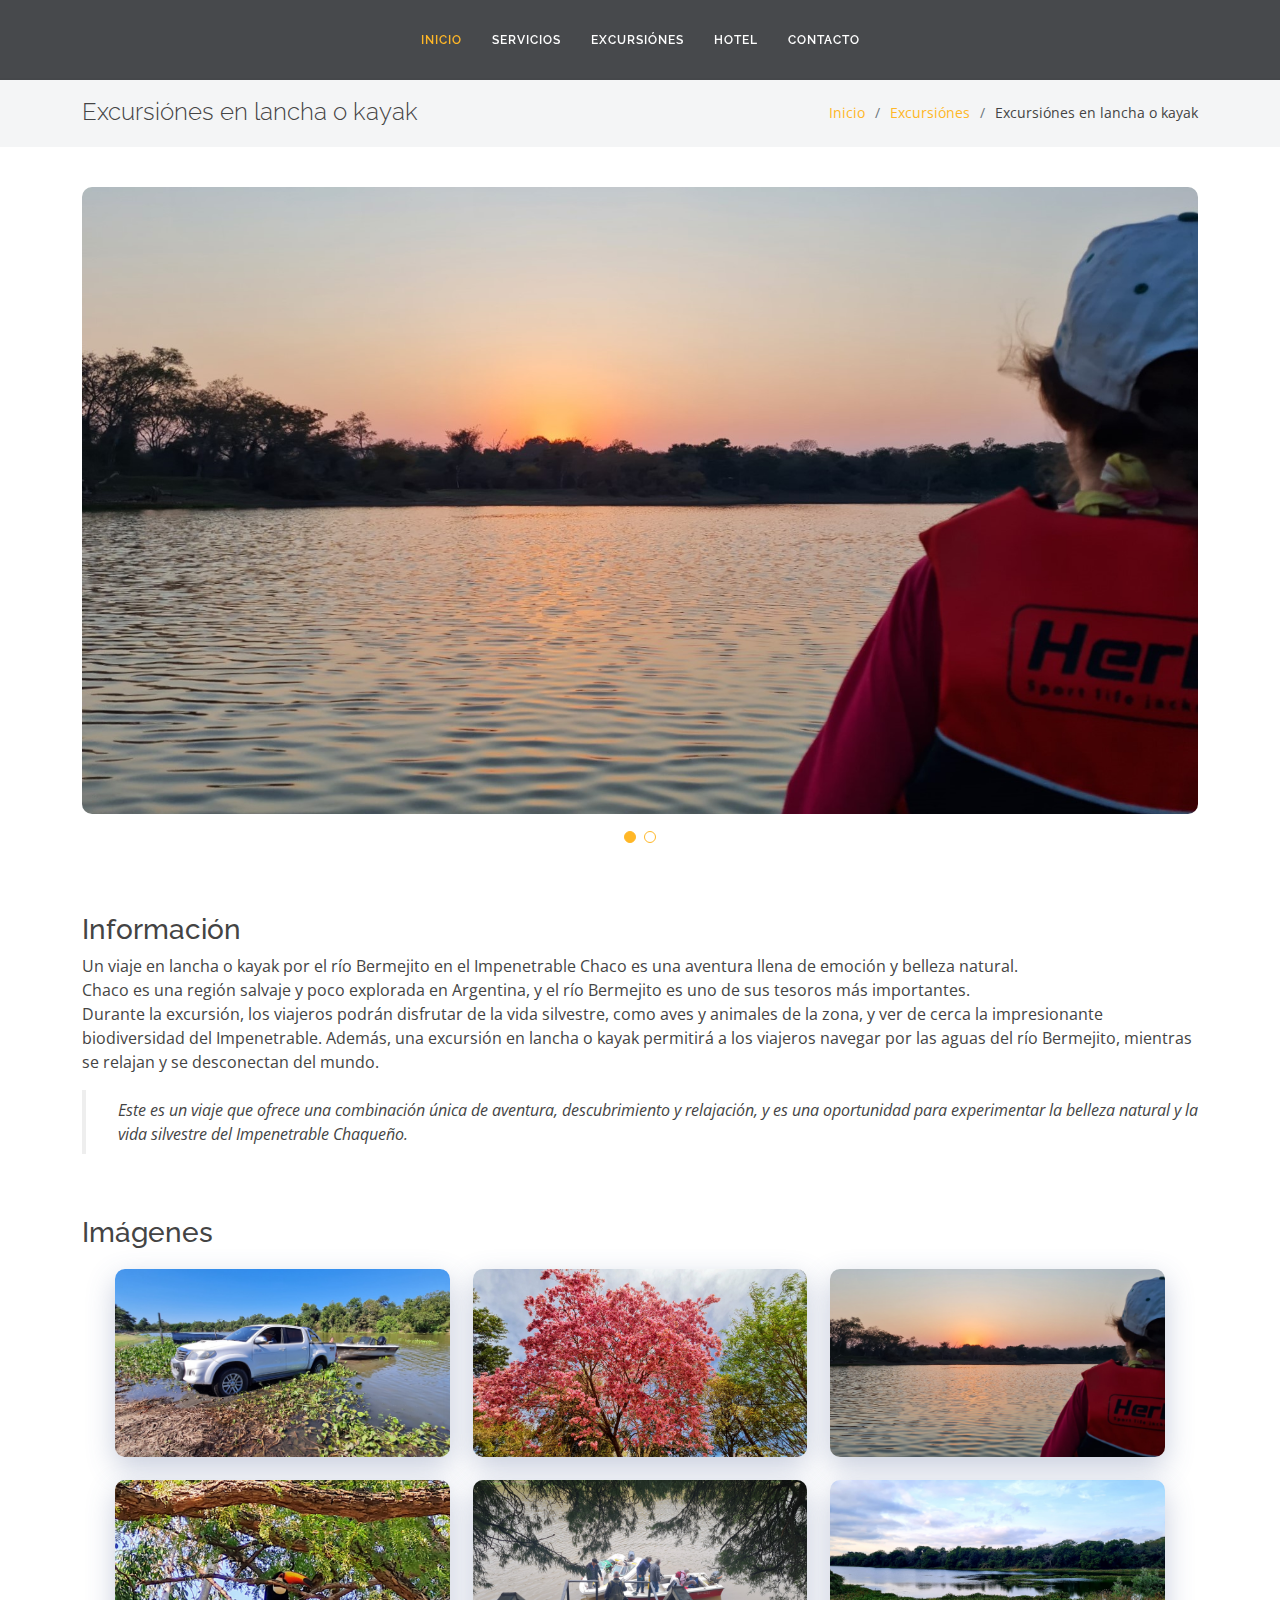
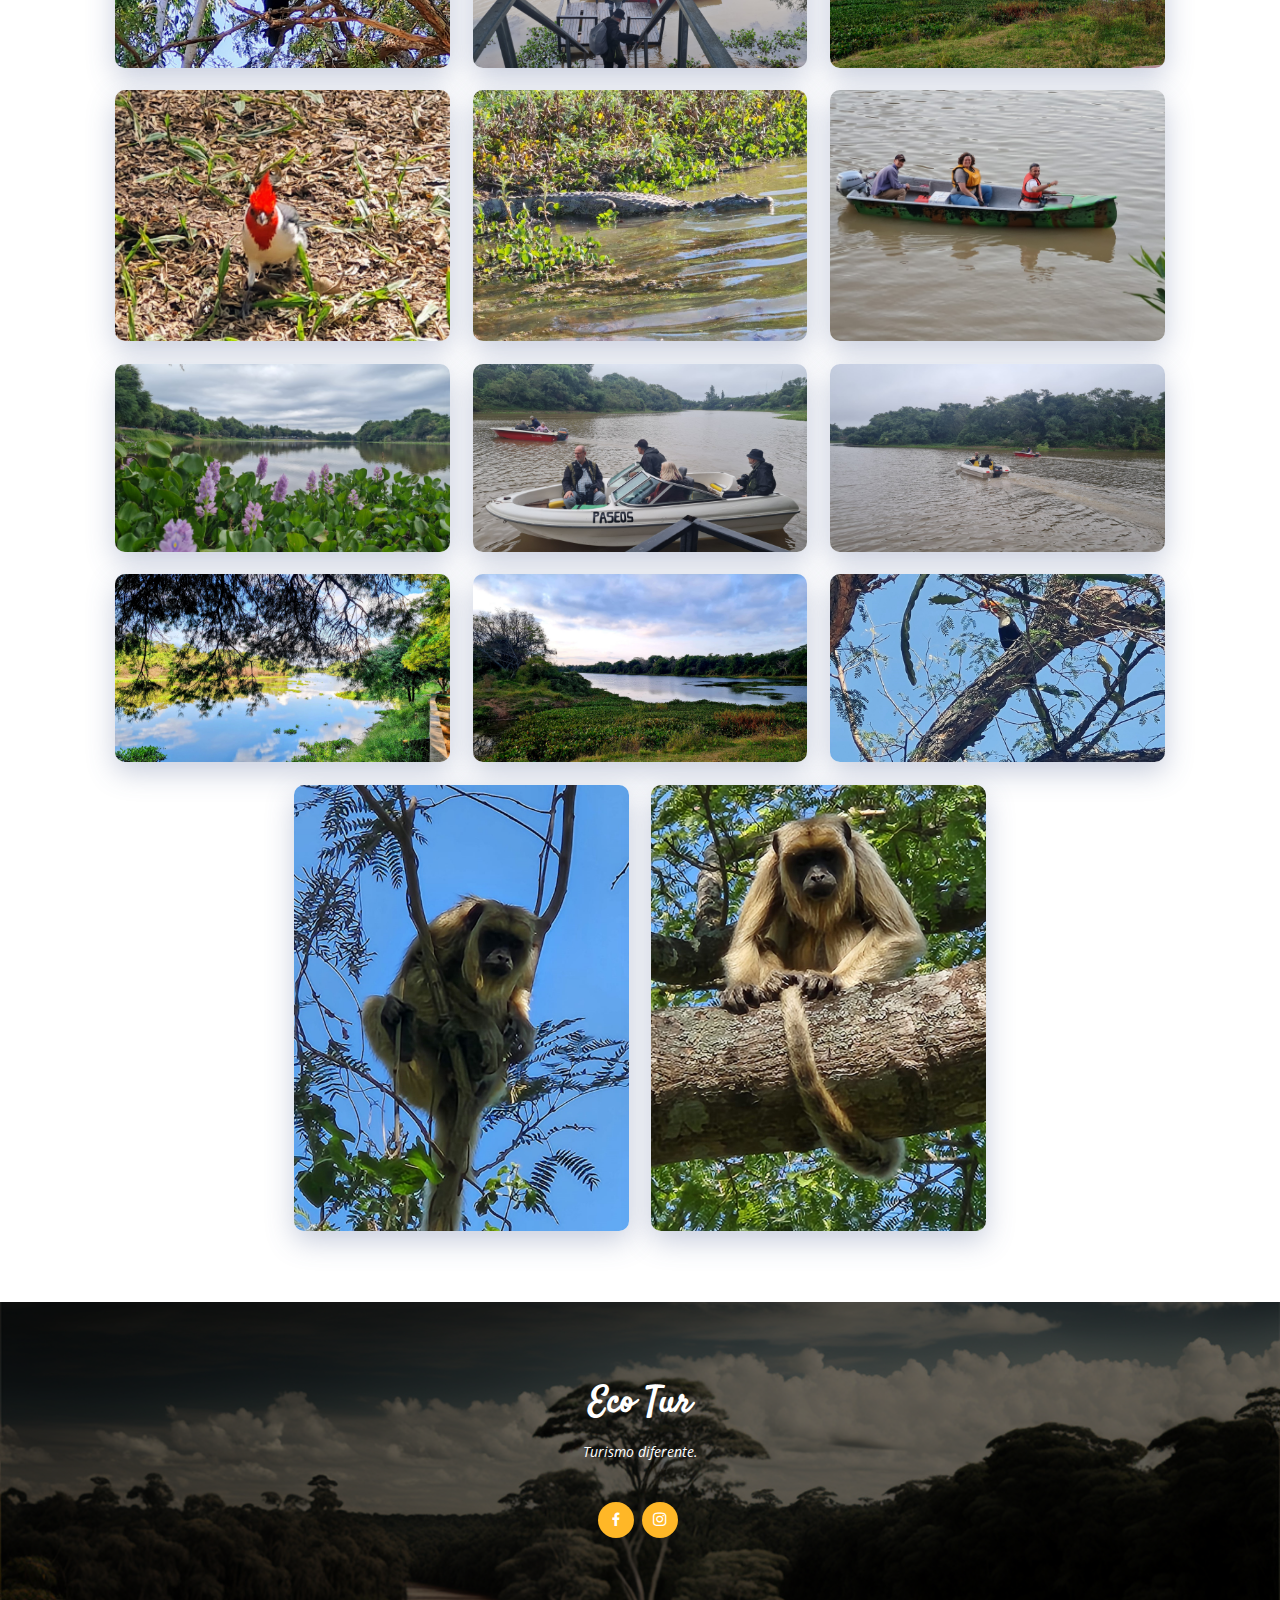
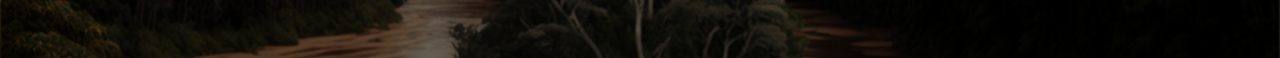
<file: excursionenlancha.html>
<!DOCTYPE html>
<html lang="en">

<head>
    <meta charset="utf-8">
    <meta content="width=device-width, initial-scale=1.0" name="viewport">

    <title>Excursiónes en lancha o kayak</title>
    <meta content="" name="description">
    <meta content="" name="keywords">

    <!-- Favicons -->
    <link href="assets/img/Eicon.png" rel="icon">
    <link href="assets/img/apple-touch-icon.png" rel="apple-touch-icon">

    <!-- Google Fonts -->
    <link href="https://fonts.googleapis.com/css?family=Open+Sans:300,300i,400,400i,600,600i,700,700i|Raleway:300,300i,400,400i,500,500i,600,600i,700,700i|Satisfy" rel="stylesheet">

    <!-- Vendor CSS Files -->
    <link href="assets/vendor/bootstrap/css/bootstrap.min.css" rel="stylesheet">
    <link href="assets/vendor/bootstrap-icons/bootstrap-icons.css" rel="stylesheet">
    <link href="assets/vendor/boxicons/css/boxicons.min.css" rel="stylesheet">
    <link href="assets/vendor/glightbox/css/glightbox.min.css" rel="stylesheet">
    <link href="assets/vendor/swiper/swiper-bundle.min.css" rel="stylesheet">
</head>

<link href="assets/css/style.css" rel="stylesheet">

</head>

<body>

    <!-- ======= Header ======= -->
    <header id="header" class="fixed-top d-flex justify-content-center align-items-center ">

        <nav id="navbar" class="navbar">
            <ul>
                <li><a class="nav-link scrollto active" href="index.html">Inicio</a></li>
                <li><a class="nav-link scrollto" href="index.html#services">Servicios</a></li>
                <li><a class="nav-link scrollto " href="index.html#portfolio">Excursiónes</a></li>
                <li><a class="nav-link scrollto " href="index.html#hotel">Hotel</a></li>
                <li><a class="nav-link scrollto" href="index.html#contact">Contacto</a></li>
            </ul>
            <i class="bi bi-list mobile-nav-toggle"></i>
        </nav>
        <!-- .navbar -->

    </header>
    <!-- End Header -->

    <main id="main">

        <!-- ======= Breadcrumbs Section ======= -->
        <section class="breadcrumbs">
            <div class="container">

                <div class="d-flex justify-content-between align-items-center">
                    <h2>Excursiónes en lancha o kayak</h2>
                    <ol>
                        <li><a href="index.html">Inicio</a></li>
                        <li><a href="index.html#portfolio">Excursiónes</a></li>
                        <li>Excursiónes en lancha o kayak</li>
                    </ol>
                </div>

            </div>
        </section>
        <!-- Breadcrumbs Section -->

        <!-- ======= Portfolio Details Section ======= -->
        <section id="portfolio-details" class="portfolio-details">
            <div class="container">

                <div class="row gy-4">

                    <div class="text-center">
                        <div class="portfolio-details-slider swiper">
                            <div class="swiper-wrapper align-items-center">

                                <div class="swiper-slide">
                                    <img src="assets/img/rio/03.jpg" alt="">
                                </div>
                                <div class="swiper-slide">
                                    <img src="assets/img/rio/015.jpg" alt="">
                                </div>
                            </div>
                            <div class="swiper-pagination"></div>
                        </div>
                    </div>

                    <!-- <div class="col-lg-4">
                        <div class="portfolio-info">
                            <h3>Informacion de la excursión</h3>
                            <ul>
                                <li><strong>Dias</strong>: 2</li>
                                <li>Para esta travesía se requieren 2 dias intensos.</li>
                            </ul>
                            <h5>Incluye</h5>
                            <ul>
                                <li><strong>3</strong> alojamientos</li>
                                <li><strong>1</strong> cena</li>
                                <li><strong>2</strong> almuerzos</li>
                            </ul>
                        </div>
                    </div> -->
                    <div class="portfolio-description">
                        <h3>Información</h3>
                        <p> Un viaje en lancha o kayak por el río Bermejito en el Impenetrable Chaco es una aventura llena de emoción y belleza natural. <br> Chaco es una región salvaje y poco explorada en Argentina, y el río Bermejito es uno de sus tesoros
                            más importantes. <br> Durante la excursión, los viajeros podrán disfrutar de la vida silvestre, como aves y animales de la zona, y ver de cerca la impresionante biodiversidad del Impenetrable. Además, una excursión en lancha
                            o kayak permitirá a los viajeros navegar por las aguas del río Bermejito, mientras se relajan y se desconectan del mundo. <br>
                            <blockquote> Este es un viaje que ofrece una combinación única de aventura, descubrimiento y relajación, y es una oportunidad para experimentar la belleza natural y la vida silvestre del Impenetrable Chaqueño.</blockquote>
                        </p>
                    </div>
                </div>
                <!-- Gallery -->
                <div style="margin-top: 30px;">
                    <h3>Imágenes</h3>
                </div>

                <div class="gallery">
                    <img src="assets/img/rio/01.jpg">
                    <img src="assets/img/rio/02.jpg">
                    <img src="assets/img/rio/03.jpg">
                    <img src="assets/img/rio/04.jpg">
                    <img src="assets/img/rio/05.jpg">
                    <img src="assets/img/rio/06.jpg">
                    <img src="assets/img/rio/08.jpg">
                    <img src="assets/img/rio/09.jpg">
                    <img src="assets/img/rio/010.jpg">
                    <img src="assets/img/rio/011.jpg">
                    <img src="assets/img/rio/012.jpg">
                    <img src="assets/img/rio/013.jpg">
                    <img src="assets/img/rio/014.jpg">
                    <img src="assets/img/rio/015.jpg">
                    <img src="assets/img/rio/016.jpg">
                    <img src="assets/img/rio/017.jpg">
                    <img src="assets/img/rio/018.jpg">
                </div>
                <!-- Gallery -->

            </div>
        </section>
        <!-- End Portfolio Details Section -->


</body>


</main>
<!-- End #main -->

<!-- ======= Footer ======= -->
<footer id="footer">
    <div class="container">
        <h3>Eco Tur</h3>
        <p>Turismo diferente.</p>
        <div class="social-links">
            <a href="https://www.facebook.com/EcoTurChaco/" target="_blank" class="facebook"><i class="bx bxl-facebook"></i></a>
            <a href="https://www.instagram.com/chacoimpenetrable_ecotur/" target="_blank" class="instagram"><i class="bx bxl-instagram"></i></a>
        </div>
    </div>
</footer>
<!-- End Footer -->

<a href="#" class="back-to-top d-flex align-items-center justify-content-center"><i class="bi bi-arrow-up-short"></i></a>

<!-- Vendor JS Files -->
<script src="assets/vendor/purecounter/purecounter_vanilla.js"></script>
<script src="assets/vendor/bootstrap/js/bootstrap.bundle.min.js"></script>
<script src="assets/vendor/glightbox/js/glightbox.min.js"></script>
<script src="assets/vendor/isotope-layout/isotope.pkgd.min.js"></script>
<script src="assets/vendor/swiper/swiper-bundle.min.js"></script>
<script src="assets/vendor/waypoints/noframework.waypoints.js"></script>
<script src="assets/vendor/php-email-form/validate.js"></script>
<script>
    const images = document.querySelectorAll('.gallery img');
    images.forEach(image => {
        image.addEventListener('click', (e) => {
            const lightbox = document.createElement('div');
            lightbox.id = 'lightbox';
            lightbox.innerHTML = `
          <img src="${e.target.src}" alt="${e.target.alt}">
        `;
            document.body.appendChild(lightbox);
            lightbox.addEventListener('click', () => {
                lightbox.remove();
            });
        });
    });
</script>
<!-- Template Main JS File -->
<script src="assets/js/main.js"></script>

</body>

</html>
</file>
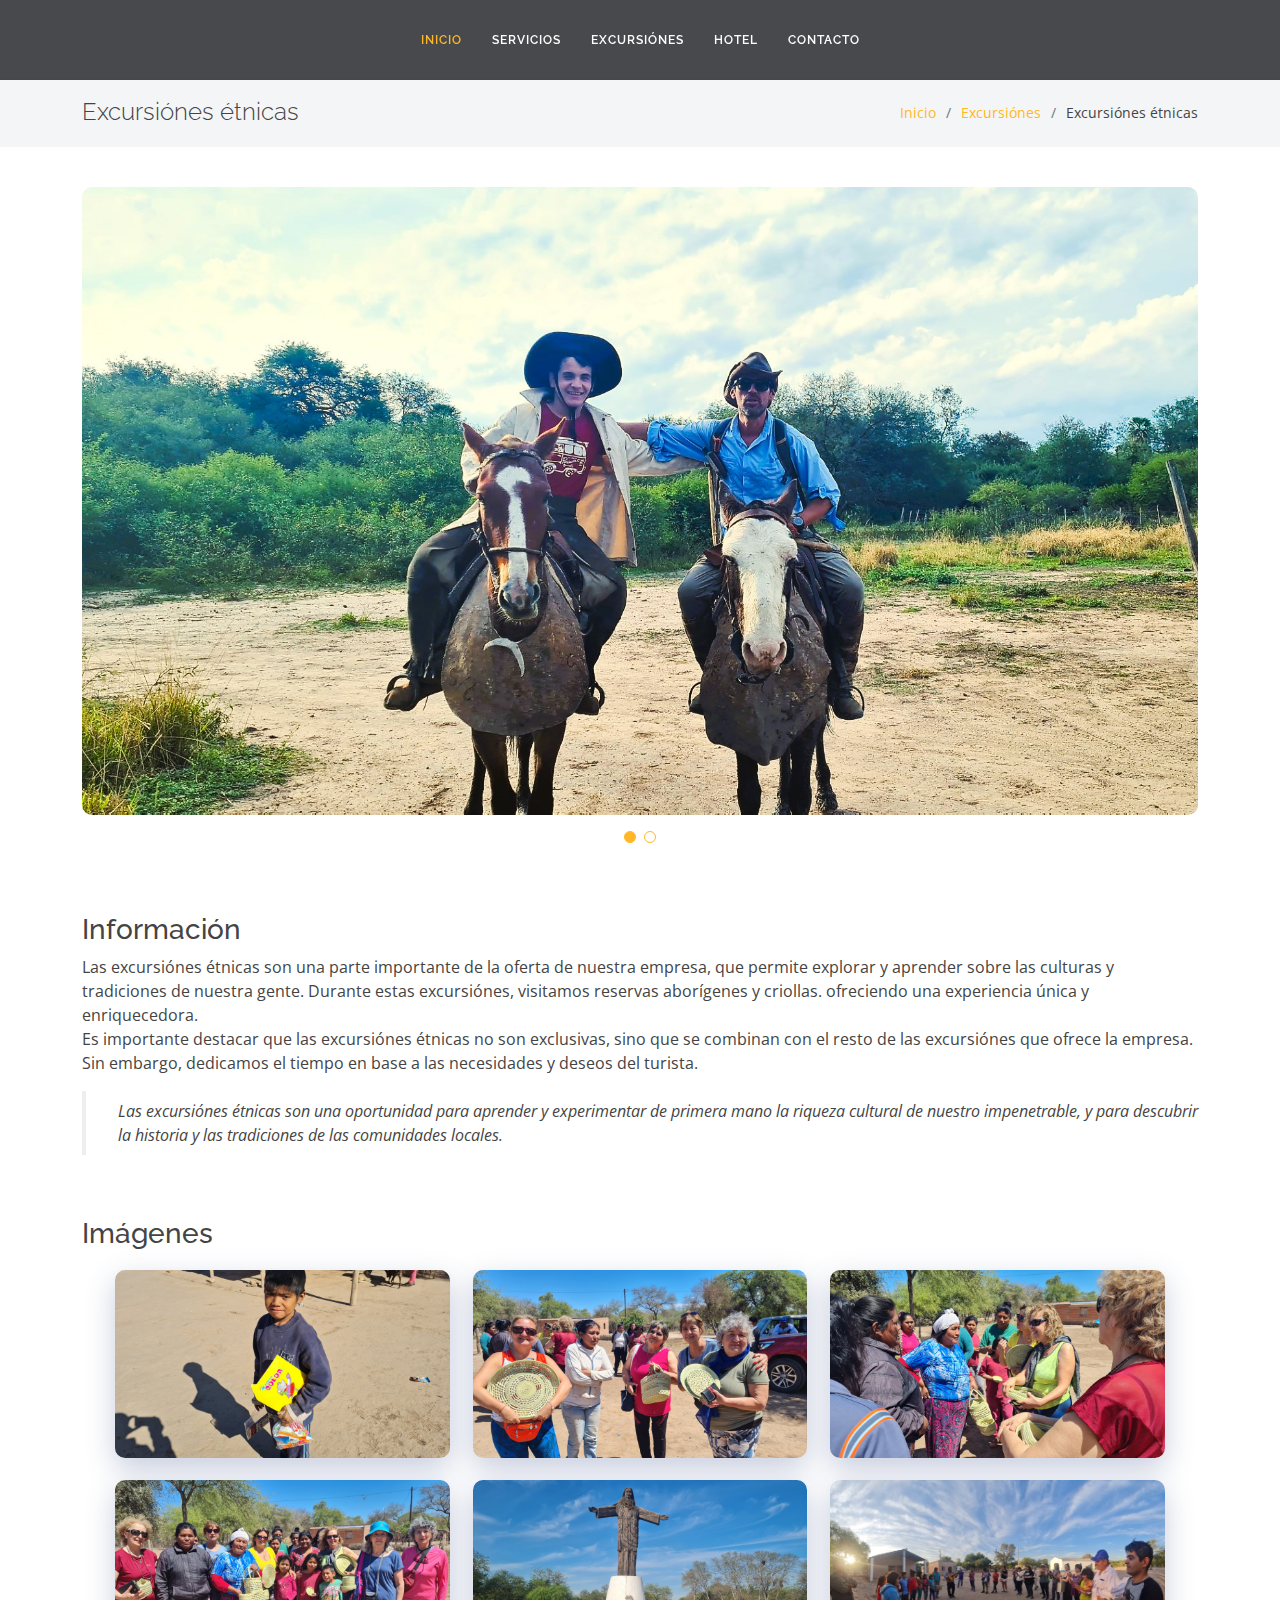
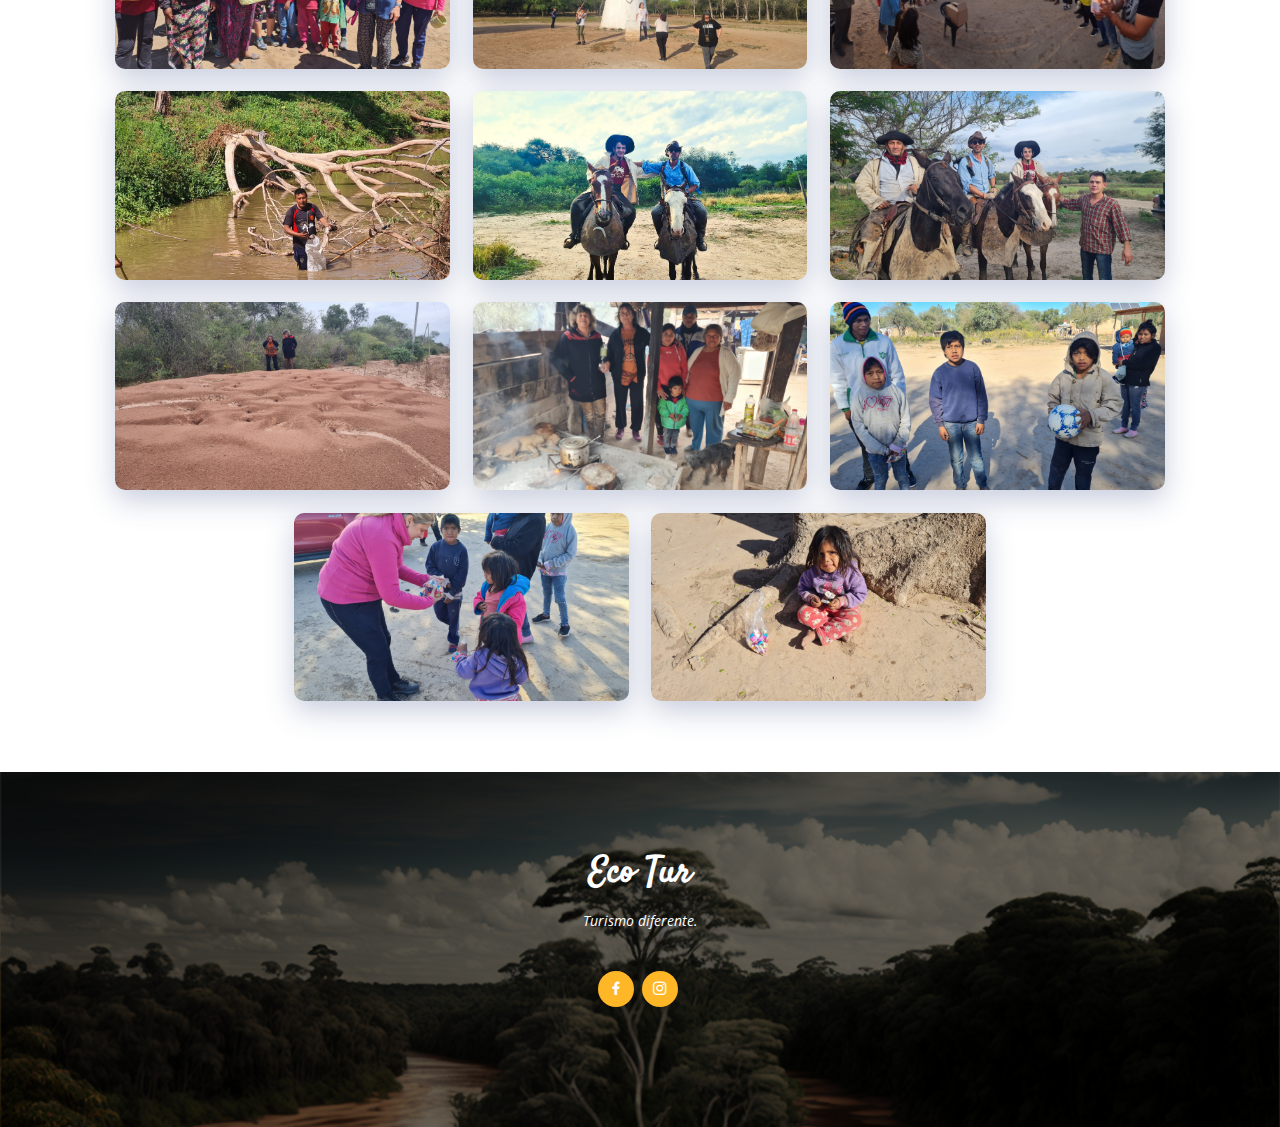
<file: excursionesetnicas.html>
<!DOCTYPE html>
<html lang="en">

<head>
    <meta charset="utf-8">
    <meta content="width=device-width, initial-scale=1.0" name="viewport">

    <title>Excursiónes étnicas</title>
    <meta content="" name="description">
    <meta content="" name="keywords">

    <!-- Favicons -->
    <link href="assets/img/Eicon.png" rel="icon">
    <link href="assets/img/apple-touch-icon.png" rel="apple-touch-icon">

    <!-- Google Fonts -->
    <link href="https://fonts.googleapis.com/css?family=Open+Sans:300,300i,400,400i,600,600i,700,700i|Raleway:300,300i,400,400i,500,500i,600,600i,700,700i|Satisfy" rel="stylesheet">

    <!-- Vendor CSS Files -->
    <link href="assets/vendor/bootstrap/css/bootstrap.min.css" rel="stylesheet">
    <link href="assets/vendor/bootstrap-icons/bootstrap-icons.css" rel="stylesheet">
    <link href="assets/vendor/boxicons/css/boxicons.min.css" rel="stylesheet">
    <link href="assets/vendor/glightbox/css/glightbox.min.css" rel="stylesheet">
    <link href="assets/vendor/swiper/swiper-bundle.min.css" rel="stylesheet">
</head>

<link href="assets/css/style.css" rel="stylesheet">

</head>

<body>

    <!-- ======= Header ======= -->
    <header id="header" class="fixed-top d-flex justify-content-center align-items-center ">

        <nav id="navbar" class="navbar">
            <ul>
                <li><a class="nav-link scrollto active" href="index.html">Inicio</a></li>
                <li><a class="nav-link scrollto" href="index.html#services">Servicios</a></li>
                <li><a class="nav-link scrollto " href="index.html#portfolio">Excursiónes</a></li>
                <li><a class="nav-link scrollto " href="index.html#hotel">Hotel</a></li>
                <li><a class="nav-link scrollto" href="index.html#contact">Contacto</a></li>
            </ul>
            <i class="bi bi-list mobile-nav-toggle"></i>
        </nav>
        <!-- .navbar -->

    </header>
    <!-- End Header -->

    <main id="main">

        <!-- ======= Breadcrumbs Section ======= -->
        <section class="breadcrumbs">
            <div class="container">

                <div class="d-flex justify-content-between align-items-center">
                    <h2>Excursiónes étnicas</h2>
                    <ol>
                        <li><a href="index.html">Inicio</a></li>
                        <li><a href="index.html#portfolio">Excursiónes</a></li>
                        <li>Excursiónes étnicas</li>
                    </ol>
                </div>

            </div>
        </section>
        <!-- Breadcrumbs Section -->

        <!-- ======= Portfolio Details Section ======= -->
        <section id="portfolio-details" class="portfolio-details">
            <div class="container">

                <div class="row gy-4">

                    <div class>
                        <div class="portfolio-details-slider swiper">
                            <div class="swiper-wrapper align-items-center">

                                <div class="swiper-slide">
                                    <img src="assets/img/et/09.jpg" alt="">
                                </div>
                                <div class="swiper-slide">
                                    <img src="assets/img/et/06.jpg" alt="">
                                </div>
                            </div>
                            <div class="swiper-pagination"></div>
                        </div>
                    </div>

                    <!-- <div class="col-lg-4">
                        <div class="portfolio-info">
                            <h3>Informacion de la excursión</h3>
                            <ul>
                                <li><strong>Dias</strong>: 2</li>
                                <li>Para esta travesía se requieren 2 dias intensos.</li>
                            </ul>
                            <h5>Incluye</h5>
                            <ul>
                                <li><strong>3</strong> alojamientos</li>
                                <li><strong>1</strong> cena</li>
                                <li><strong>2</strong> almuerzos</li>
                            </ul>
                        </div>
                    </div> -->
                    <div class="portfolio-description">
                        <h3>Información</h3>
                        <p> Las excursiónes étnicas son una parte importante de la oferta de nuestra empresa, que permite explorar y aprender sobre las culturas y tradiciones de nuestra gente. Durante estas excursiónes, visitamos reservas aborígenes y criollas.
                            ofreciendo una experiencia única y enriquecedora. <br>Es importante destacar que las excursiónes étnicas no son exclusivas, sino que se combinan con el resto de las excursiónes que ofrece la empresa.<br> Sin embargo, dedicamos
                            el tiempo en base a las necesidades y deseos del turista.
                        </p>
                        <blockquote>Las excursiónes étnicas son una oportunidad para aprender y experimentar de primera mano la riqueza cultural de nuestro impenetrable, y para descubrir la historia y las tradiciones de las comunidades locales.
                        </blockquote>
                    </div>
                </div>
                <!-- Gallery -->
                <div style="margin-top: 30px;">
                    <h3>Imágenes</h3>
                </div>

                <div class="gallery">
                    <img src="assets/img/et/01.jpg">
                    <img src="assets/img/et/02.jpg">
                    <img src="assets/img/et/03.jpg">
                    <img src="assets/img/et/04.jpg">
                    <img src="assets/img/et/05.jpg">
                    <img src="assets/img/et/06.jpg">
                    <img src="assets/img/et/08.jpg">
                    <img src="assets/img/et/09.jpg">
                    <img src="assets/img/et/010.jpg">
                    <img src="assets/img/et/011.jpg">
                    <img src="assets/img/et/012.jpg">
                    <img src="assets/img/et/013.jpg">
                    <img src="assets/img/et/014.jpg">
                    <img src="assets/img/et/015.jpg">
                </div>
                <!-- Gallery -->

            </div>
        </section>
        <!-- End Portfolio Details Section -->


</body>


</main>
<!-- End #main -->

<!-- ======= Footer ======= -->
<footer id="footer">
    <div class="container">
        <h3>Eco Tur</h3>
        <p>Turismo diferente.</p>
        <div class="social-links">
            <a href="https://www.facebook.com/EcoTurChaco/" target="_blank" class="facebook"><i class="bx bxl-facebook"></i></a>
            <a href="https://www.instagram.com/chacoimpenetrable_ecotur/" target="_blank" class="instagram"><i class="bx bxl-instagram"></i></a>
        </div>
    </div>
</footer>
<!-- End Footer -->

<a href="#" class="back-to-top d-flex align-items-center justify-content-center"><i class="bi bi-arrow-up-short"></i></a>

<!-- Vendor JS Files -->
<script src="assets/vendor/purecounter/purecounter_vanilla.js"></script>
<script src="assets/vendor/bootstrap/js/bootstrap.bundle.min.js"></script>
<script src="assets/vendor/glightbox/js/glightbox.min.js"></script>
<script src="assets/vendor/isotope-layout/isotope.pkgd.min.js"></script>
<script src="assets/vendor/swiper/swiper-bundle.min.js"></script>
<script src="assets/vendor/waypoints/noframework.waypoints.js"></script>
<script src="assets/vendor/php-email-form/validate.js"></script>
<script>
    const images = document.querySelectorAll('.gallery img');
    images.forEach(image => {
        image.addEventListener('click', (e) => {
            const lightbox = document.createElement('div');
            lightbox.id = 'lightbox';
            lightbox.innerHTML = `
          <img src="${e.target.src}" alt="${e.target.alt}">
        `;
            document.body.appendChild(lightbox);
            lightbox.addEventListener('click', () => {
                lightbox.remove();
            });
        });
    });
</script>
<!-- Template Main JS File -->
<script src="assets/js/main.js"></script>

</body>

</html>
</file>
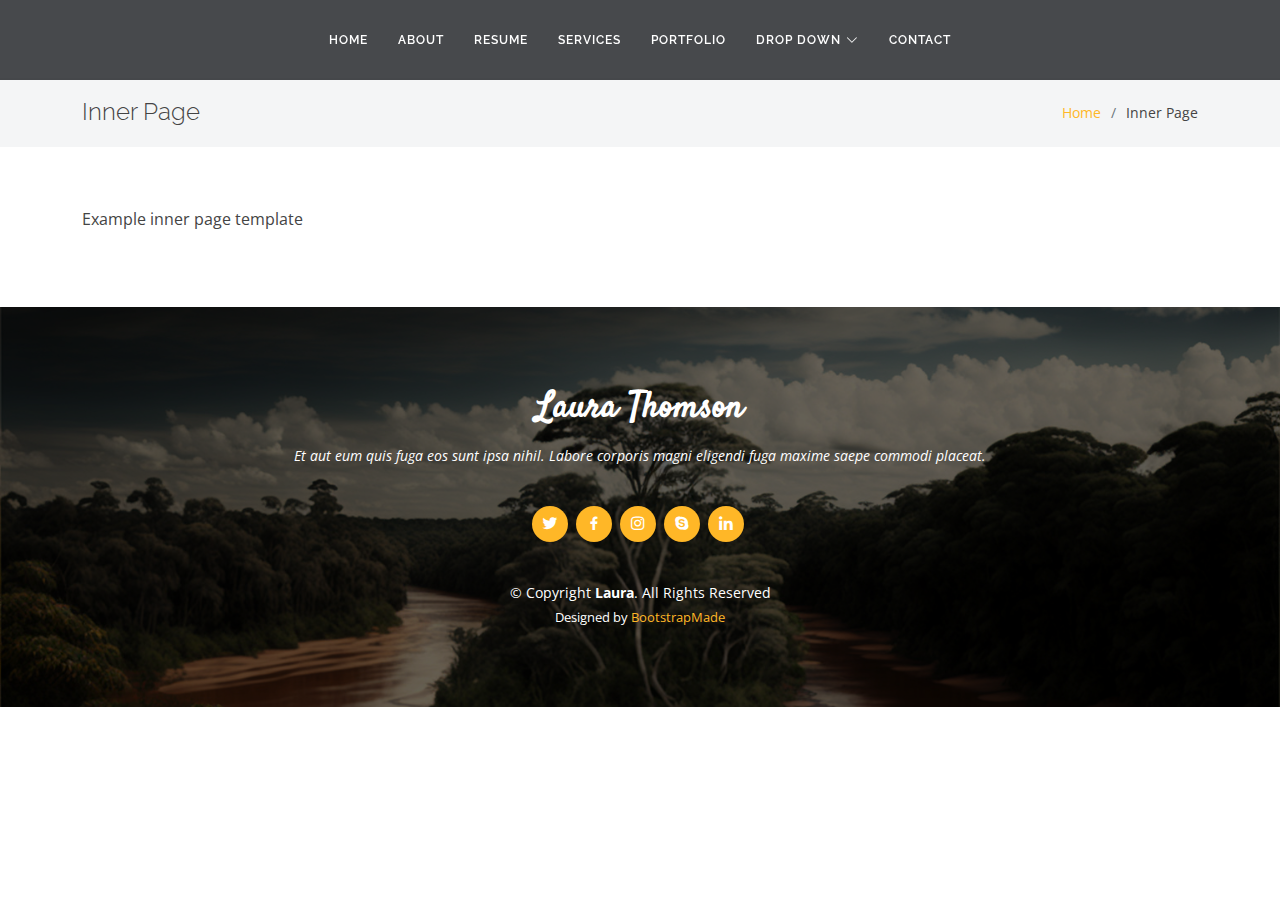
<file: inner-page.html>
<!DOCTYPE html>
<html lang="en">

<head>
  <meta charset="utf-8">
  <meta content="width=device-width, initial-scale=1.0" name="viewport">

  <title>Inner Page - Laura Bootstrap Template</title>
  <meta content="" name="description">
  <meta content="" name="keywords">

  <!-- Favicons -->
  <link href="assets/img/favicon.png" rel="icon">
  <link href="assets/img/apple-touch-icon.png" rel="apple-touch-icon">

  <!-- Google Fonts -->
  <link href="https://fonts.googleapis.com/css?family=Open+Sans:300,300i,400,400i,600,600i,700,700i|Raleway:300,300i,400,400i,500,500i,600,600i,700,700i|Satisfy" rel="stylesheet">

  <!-- Vendor CSS Files -->
  <link href="assets/vendor/bootstrap/css/bootstrap.min.css" rel="stylesheet">
  <link href="assets/vendor/bootstrap-icons/bootstrap-icons.css" rel="stylesheet">
  <link href="assets/vendor/boxicons/css/boxicons.min.css" rel="stylesheet">
  <link href="assets/vendor/glightbox/css/glightbox.min.css" rel="stylesheet">
  <link href="assets/vendor/swiper/swiper-bundle.min.css" rel="stylesheet">

  <!-- Template Main CSS File -->
  <link href="assets/css/style.css" rel="stylesheet">

  <!-- =======================================================
  * Template Name: Laura - v4.10.0
  * Template URL: https://bootstrapmade.com/laura-free-creative-bootstrap-theme/
  * Author: BootstrapMade.com
  * License: https://bootstrapmade.com/license/
  ======================================================== -->
</head>

<body>

  <!-- ======= Header ======= -->
  <header id="header" class="fixed-top d-flex justify-content-center align-items-center ">

    <nav id="navbar" class="navbar">
      <ul>
        <li><a class="nav-link scrollto " href="#hero">Home</a></li>
        <li><a class="nav-link scrollto" href="#about">About</a></li>
        <li><a class="nav-link scrollto" href="#resume">Resume</a></li>
        <li><a class="nav-link scrollto" href="#services">Services</a></li>
        <li><a class="nav-link scrollto " href="#portfolio">Portfolio</a></li>
        <li class="dropdown"><a href="#"><span>Drop Down</span> <i class="bi bi-chevron-down"></i></a>
          <ul>
            <li><a href="#">Drop Down 1</a></li>
            <li class="dropdown"><a href="#"><span>Deep Drop Down</span> <i class="bi bi-chevron-right"></i></a>
              <ul>
                <li><a href="#">Deep Drop Down 1</a></li>
                <li><a href="#">Deep Drop Down 2</a></li>
                <li><a href="#">Deep Drop Down 3</a></li>
                <li><a href="#">Deep Drop Down 4</a></li>
                <li><a href="#">Deep Drop Down 5</a></li>
              </ul>
            </li>
            <li><a href="#">Drop Down 2</a></li>
            <li><a href="#">Drop Down 3</a></li>
            <li><a href="#">Drop Down 4</a></li>
          </ul>
        </li>
        <li><a class="nav-link scrollto" href="#contact">Contact</a></li>
      </ul>
      <i class="bi bi-list mobile-nav-toggle"></i>
    </nav><!-- .navbar -->

  </header><!-- End Header -->

  <main id="main">

    <!-- ======= Breadcrumbs ======= -->
    <section class="breadcrumbs">
      <div class="container">

        <div class="d-flex justify-content-between align-items-center">
          <h2>Inner Page</h2>
          <ol>
            <li><a href="index.html">Home</a></li>
            <li>Inner Page</li>
          </ol>
        </div>

      </div>
    </section><!-- End Breadcrumbs -->

    <section class="inner-page">
      <div class="container">
        <p>
          Example inner page template
        </p>
      </div>
    </section>

  </main><!-- End #main -->

  <!-- ======= Footer ======= -->
  <footer id="footer">
    <div class="container">
      <h3>Laura Thomson</h3>
      <p>Et aut eum quis fuga eos sunt ipsa nihil. Labore corporis magni eligendi fuga maxime saepe commodi placeat.</p>
      <div class="social-links">
        <a href="#" class="twitter"><i class="bx bxl-twitter"></i></a>
        <a href="#" class="facebook"><i class="bx bxl-facebook"></i></a>
        <a href="#" class="instagram"><i class="bx bxl-instagram"></i></a>
        <a href="#" class="google-plus"><i class="bx bxl-skype"></i></a>
        <a href="#" class="linkedin"><i class="bx bxl-linkedin"></i></a>
      </div>
      <div class="copyright">
        &copy; Copyright <strong><span>Laura</span></strong>. All Rights Reserved
      </div>
      <div class="credits">
        <!-- All the links in the footer should remain intact. -->
        <!-- You can delete the links only if you purchased the pro version. -->
        <!-- Licensing information: https://bootstrapmade.com/license/ -->
        <!-- Purchase the pro version with working PHP/AJAX contact form: https://bootstrapmade.com/laura-free-creative-bootstrap-theme/ -->
        Designed by <a href="https://bootstrapmade.com/">BootstrapMade</a>
      </div>
    </div>
  </footer><!-- End Footer -->

  <a href="#" class="back-to-top d-flex align-items-center justify-content-center"><i class="bi bi-arrow-up-short"></i></a>

  <!-- Vendor JS Files -->
  <script src="assets/vendor/purecounter/purecounter_vanilla.js"></script>
  <script src="assets/vendor/bootstrap/js/bootstrap.bundle.min.js"></script>
  <script src="assets/vendor/glightbox/js/glightbox.min.js"></script>
  <script src="assets/vendor/isotope-layout/isotope.pkgd.min.js"></script>
  <script src="assets/vendor/swiper/swiper-bundle.min.js"></script>
  <script src="assets/vendor/waypoints/noframework.waypoints.js"></script>
  <script src="assets/vendor/php-email-form/validate.js"></script>

  <!-- Template Main JS File -->
  <script src="assets/js/main.js"></script>

</body>

</html>
</file>
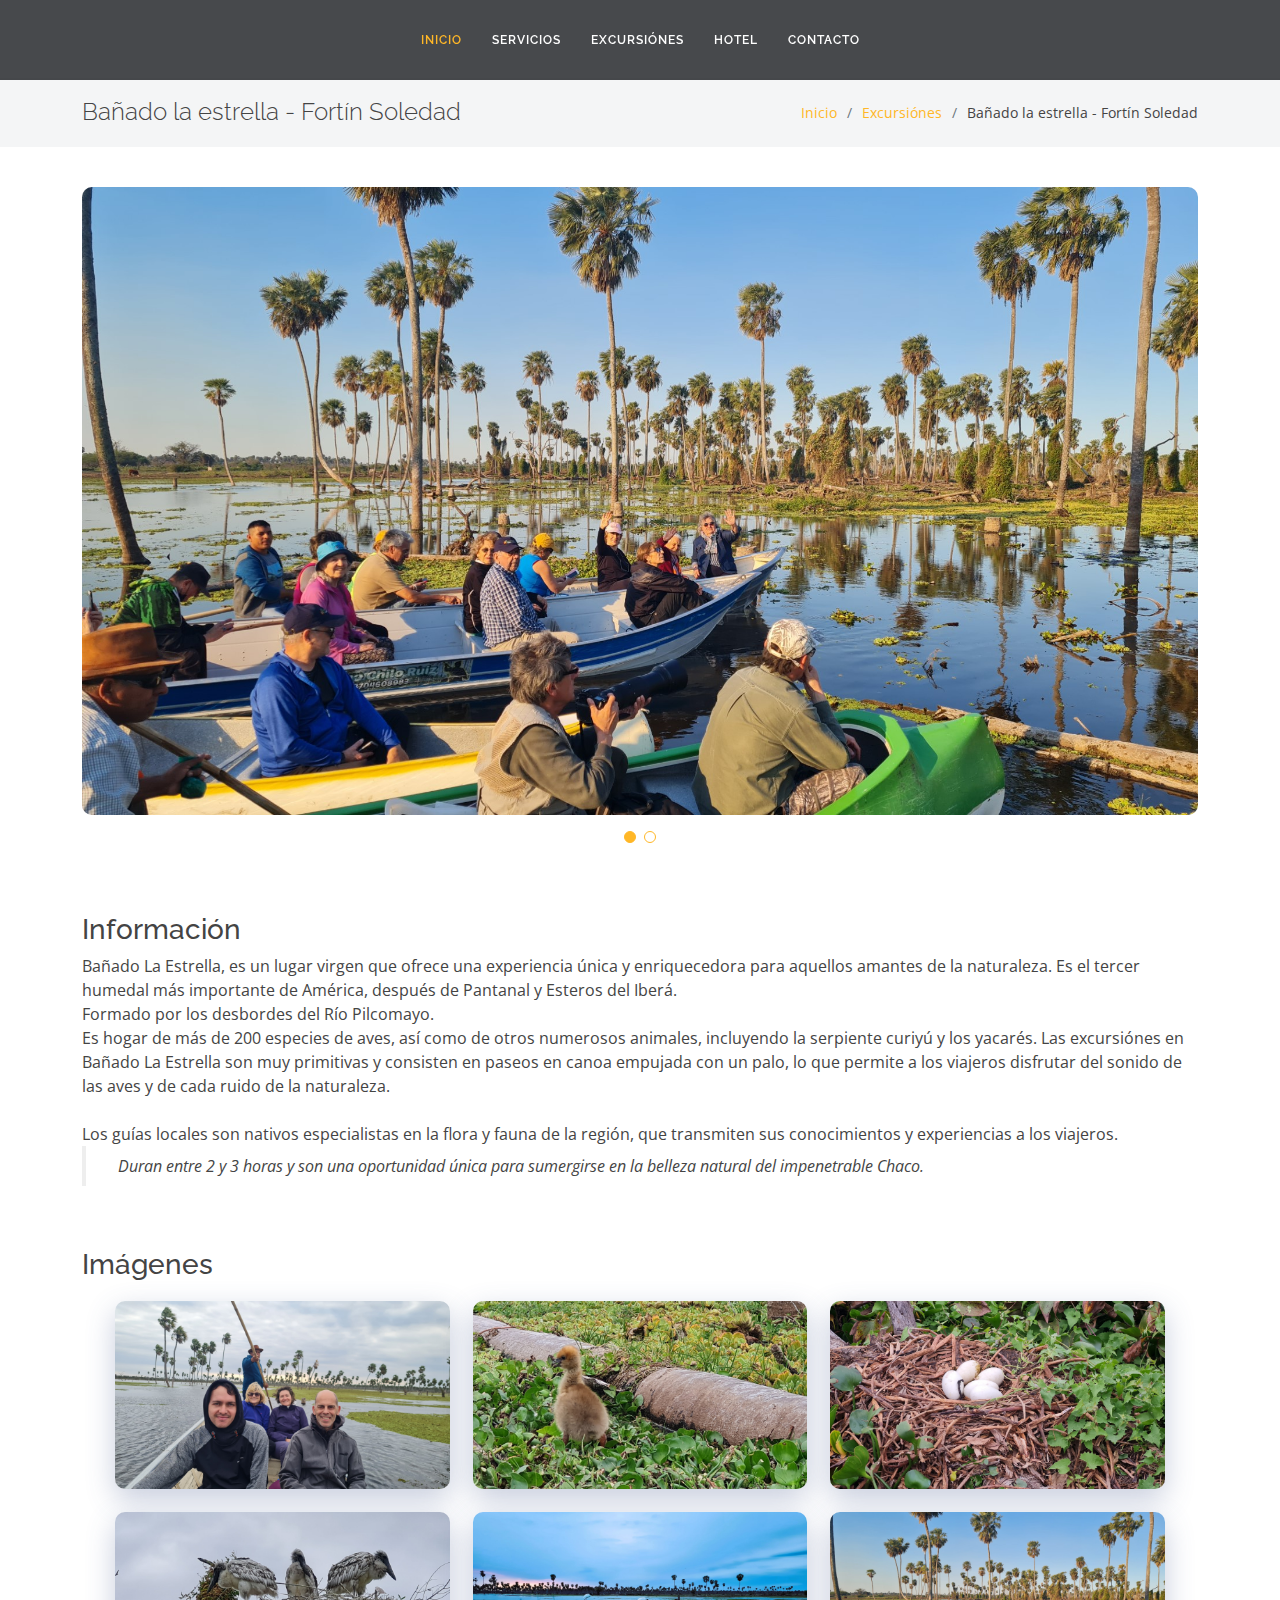
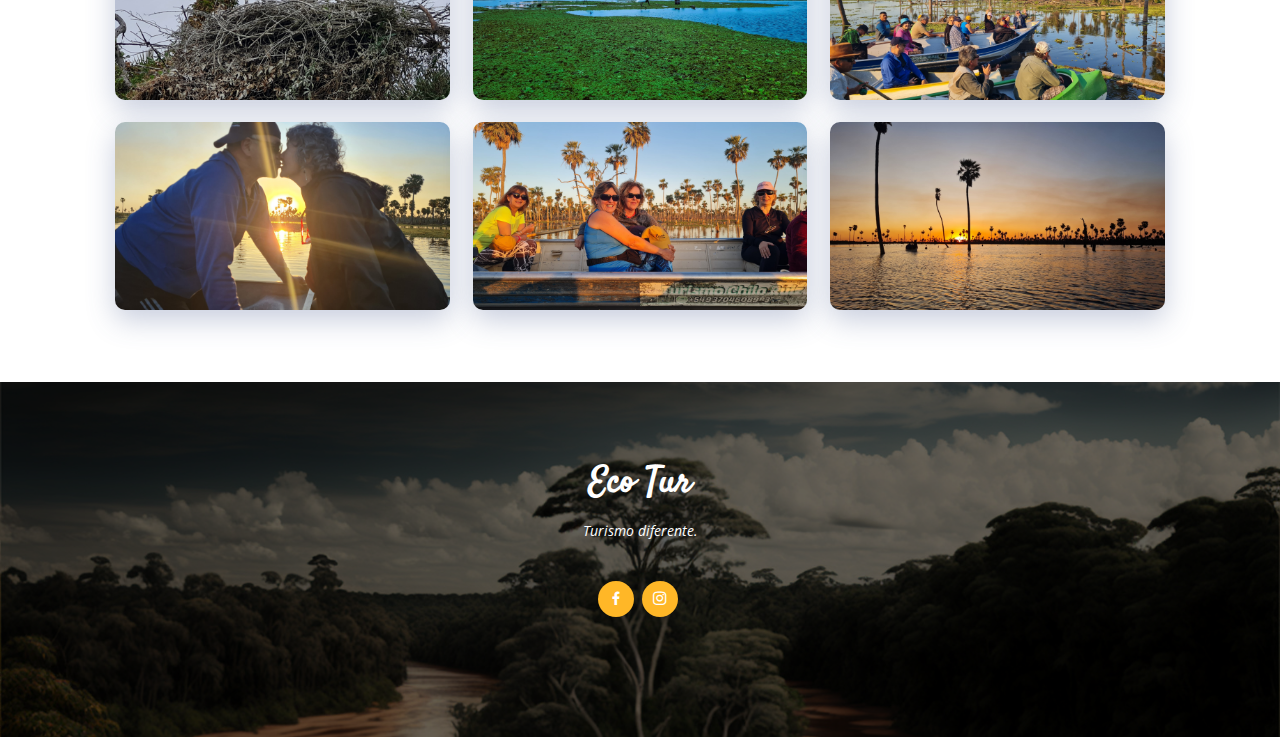
<file: laestrella.html>
<!DOCTYPE html>
<html lang="en">

<head>
    <meta charset="utf-8">
    <meta content="width=device-width, initial-scale=1.0" name="viewport">

    <title>Bañado la estrella - Fortín Soledad</title>
    <meta content="" name="description">
    <meta content="" name="keywords">

    <!-- Favicons -->
    <link href="assets/img/Eicon.png" rel="icon">
    <link href="assets/img/apple-touch-icon.png" rel="apple-touch-icon">

    <!-- Google Fonts -->
    <link href="https://fonts.googleapis.com/css?family=Open+Sans:300,300i,400,400i,600,600i,700,700i|Raleway:300,300i,400,400i,500,500i,600,600i,700,700i|Satisfy" rel="stylesheet">

    <!-- Vendor CSS Files -->
    <link href="assets/vendor/bootstrap/css/bootstrap.min.css" rel="stylesheet">
    <link href="assets/vendor/bootstrap-icons/bootstrap-icons.css" rel="stylesheet">
    <link href="assets/vendor/boxicons/css/boxicons.min.css" rel="stylesheet">
    <link href="assets/vendor/glightbox/css/glightbox.min.css" rel="stylesheet">
    <link href="assets/vendor/swiper/swiper-bundle.min.css" rel="stylesheet">
</head>

<link href="assets/css/style.css" rel="stylesheet">

</head>

<body>

    <!-- ======= Header ======= -->
    <header id="header" class="fixed-top d-flex justify-content-center align-items-center ">

        <nav id="navbar" class="navbar">
            <ul>
                <li><a class="nav-link scrollto active" href="index.html">Inicio</a></li>
                <li><a class="nav-link scrollto" href="index.html#services">Servicios</a></li>
                <li><a class="nav-link scrollto " href="index.html#portfolio">Excursiónes</a></li>
                <li><a class="nav-link scrollto " href="index.html#hotel">Hotel</a></li>
                <li><a class="nav-link scrollto" href="index.html#contact">Contacto</a></li>
            </ul>
            <i class="bi bi-list mobile-nav-toggle"></i>
        </nav>
        <!-- .navbar -->

    </header>
    <!-- End Header -->

    <main id="main">

        <!-- ======= Breadcrumbs Section ======= -->
        <section class="breadcrumbs">
            <div class="container">

                <div class="d-flex justify-content-between align-items-center">
                    <h2>Bañado la estrella - Fortín Soledad</h2>
                    <ol>
                        <li><a href="index.html">Inicio</a></li>
                        <li><a href="index.html#portfolio">Excursiónes</a></li>
                        <li>Bañado la estrella - Fortín Soledad</li>
                    </ol>
                </div>

            </div>
        </section>
        <!-- Breadcrumbs Section -->

        <!-- ======= Portfolio Details Section ======= -->
        <section id="portfolio-details" class="portfolio-details">
            <div class="container">

                <div class="row gy-4">

                    <div class="text-center">
                        <div class="portfolio-details-slider swiper">
                            <div class="swiper-wrapper align-items-center">

                                <div class="swiper-slide">
                                    <img src="assets/img/ba/06.jpg" alt="">
                                </div>
                                <div class="swiper-slide">
                                    <img src="assets/img/ba/010.jpg" alt="">
                                </div>
                            </div>
                            <div class="swiper-pagination"></div>
                        </div>
                    </div>

                    <!-- <div class="col-lg-4">
                        <div class="portfolio-info">
                            <h3>Informacion de la excursión</h3>
                            <ul>
                                <li><strong>Dias</strong>: 2</li>
                                <li>Para esta travesía se requieren 2 dias intensos.</li>
                            </ul>
                            <h5>Incluye</h5>
                            <ul>
                                <li><strong>3</strong> alojamientos</li>
                                <li><strong>1</strong> cena</li>
                                <li><strong>2</strong> almuerzos</li>
                            </ul>
                        </div>
                    </div> -->
                    <div class="portfolio-description">
                        <h3>Información</h3>
                        Bañado La Estrella, es un lugar virgen que ofrece una experiencia única y enriquecedora para aquellos amantes de la naturaleza. Es el tercer humedal más importante de América, después de Pantanal y Esteros del Iberá. <br>Formado
                        por los desbordes del Río Pilcomayo. <br> Es hogar de más de 200 especies de aves, así como de otros numerosos animales, incluyendo la serpiente curiyú y los yacarés. Las excursiónes en Bañado La Estrella son muy primitivas y consisten
                        en paseos en canoa empujada con un palo, lo que permite a los viajeros disfrutar del sonido de las aves y de cada ruido de la naturaleza. <br>
                        <br>Los guías locales son nativos especialistas en la flora y fauna de la región, que transmiten sus conocimientos y experiencias a los viajeros.<br>
                        <blockquote>Duran entre 2 y 3 horas y son una oportunidad única para sumergirse en la belleza natural del impenetrable Chaco.</blockquote>
                    </div>
                </div>
                <!-- Gallery -->
                <div style="margin-top: 30px;">
                    <h3>Imágenes</h3>
                </div>

                <div class="gallery">
                    <img src="assets/img/ba/01.jpg">
                    <img src="assets/img/ba/02.jpg">
                    <img src="assets/img/ba/03.jpg">
                    <img src="assets/img/ba/04.jpg">
                    <img src="assets/img/ba/05.jpg">
                    <img src="assets/img/ba/06.jpg">
                    <img src="assets/img/ba/08.jpg">
                    <img src="assets/img/ba/09.jpg">
                    <img src="assets/img/ba/010.jpg">
                </div>
                <!-- Gallery -->

            </div>
        </section>
        <!-- End Portfolio Details Section -->


</body>


</main>
<!-- End #main -->

<!-- ======= Footer ======= -->
<footer id="footer">
    <div class="container">
        <h3>Eco Tur</h3>
        <p>Turismo diferente.</p>
        <div class="social-links">
            <a href="https://www.facebook.com/EcoTurChaco/" target="_blank" class="facebook"><i class="bx bxl-facebook"></i></a>
            <a href="https://www.instagram.com/chacoimpenetrable_ecotur/" target="_blank" class="instagram"><i class="bx bxl-instagram"></i></a>
        </div>
    </div>
</footer>
<!-- End Footer -->

<a href="#" class="back-to-top d-flex align-items-center justify-content-center"><i class="bi bi-arrow-up-short"></i></a>

<!-- Vendor JS Files -->
<script src="assets/vendor/purecounter/purecounter_vanilla.js"></script>
<script src="assets/vendor/bootstrap/js/bootstrap.bundle.min.js"></script>
<script src="assets/vendor/glightbox/js/glightbox.min.js"></script>
<script src="assets/vendor/isotope-layout/isotope.pkgd.min.js"></script>
<script src="assets/vendor/swiper/swiper-bundle.min.js"></script>
<script src="assets/vendor/waypoints/noframework.waypoints.js"></script>
<script src="assets/vendor/php-email-form/validate.js"></script>
<script>
    const images = document.querySelectorAll('.gallery img');
    images.forEach(image => {
        image.addEventListener('click', (e) => {
            const lightbox = document.createElement('div');
            lightbox.id = 'lightbox';
            lightbox.innerHTML = `
          <img src="${e.target.src}" alt="${e.target.alt}">
        `;
            document.body.appendChild(lightbox);
            lightbox.addEventListener('click', () => {
                lightbox.remove();
            });
        });
    });
</script>
<!-- Template Main JS File -->
<script src="assets/js/main.js"></script>

</body>

</html>
</file>
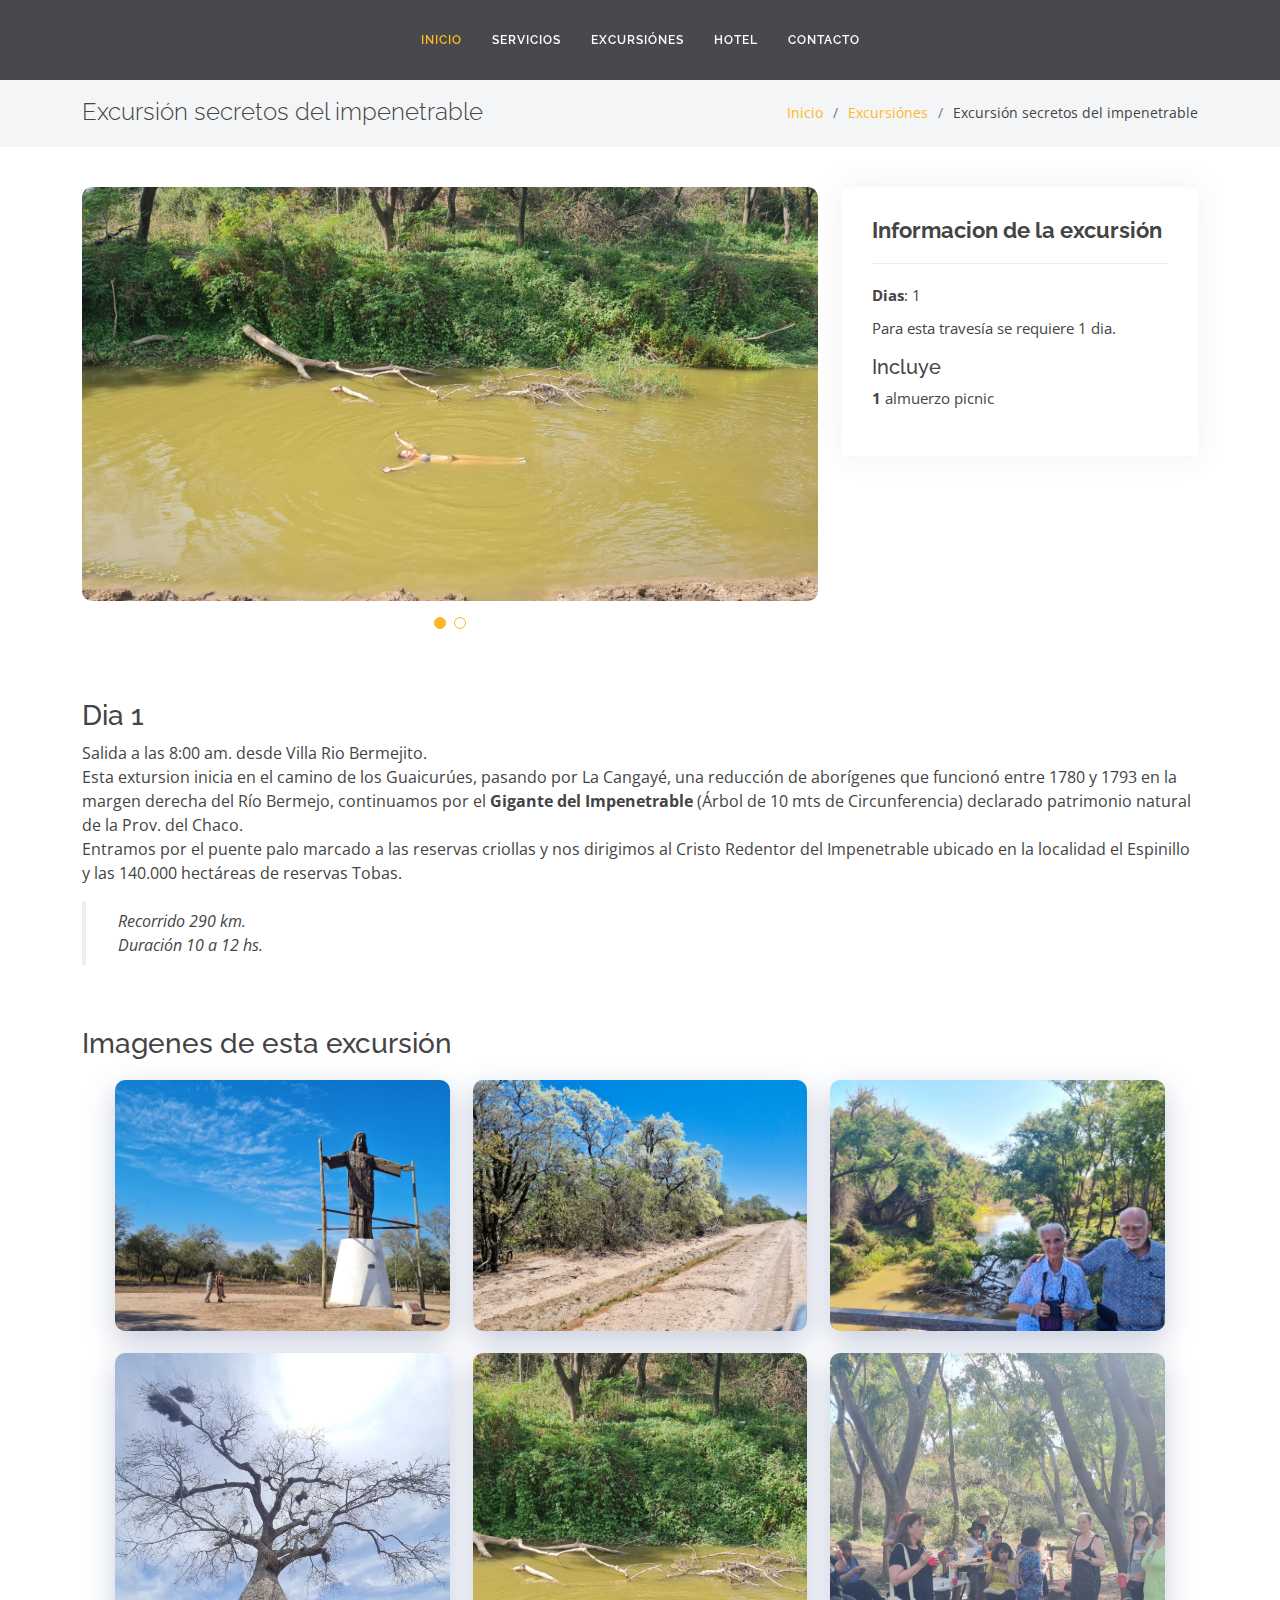
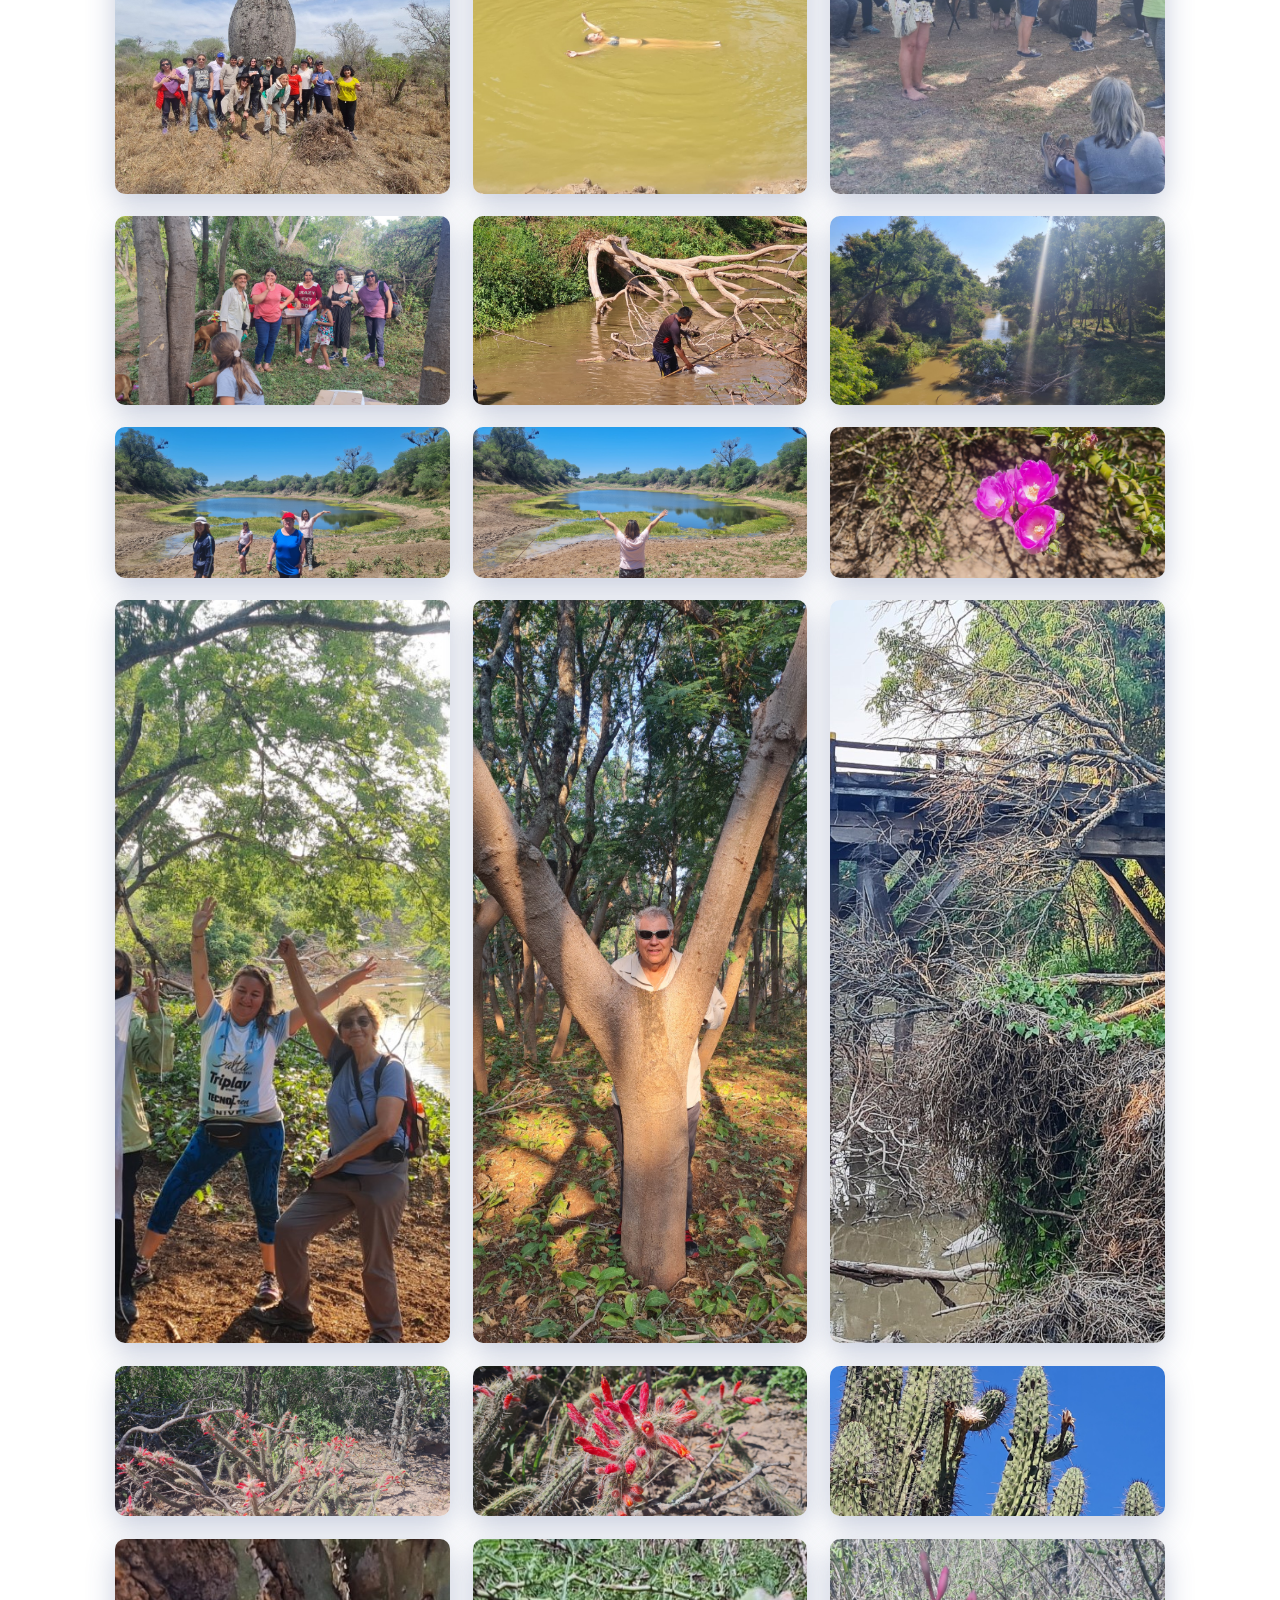
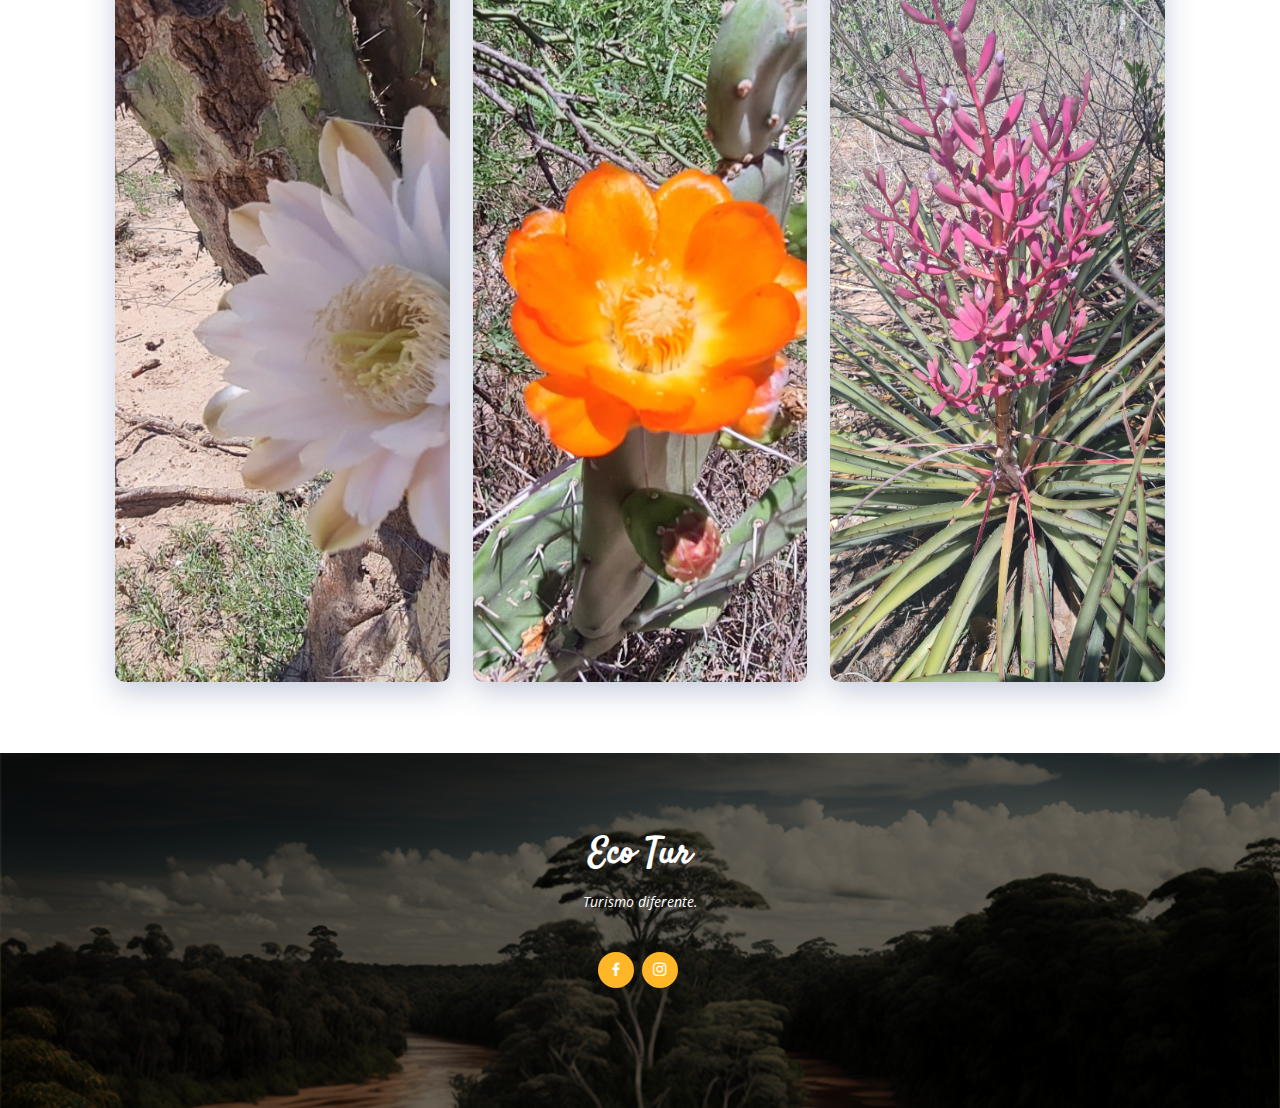
<file: secretosdelimpenetrable.html>
<!DOCTYPE html>
<html lang="en">

<head>
    <meta charset="utf-8">
    <meta content="width=device-width, initial-scale=1.0" name="viewport">

    <title>Excursión secretos del impenetrable</title>
    <meta content="" name="description">
    <meta content="" name="keywords">

    <!-- Favicons -->
    <link href="assets/img/Eicon.png" rel="icon">
    <link href="assets/img/apple-touch-icon.png" rel="apple-touch-icon">

    <!-- Google Fonts -->
    <link href="https://fonts.googleapis.com/css?family=Open+Sans:300,300i,400,400i,600,600i,700,700i|Raleway:300,300i,400,400i,500,500i,600,600i,700,700i|Satisfy" rel="stylesheet">

    <!-- Vendor CSS Files -->
    <link href="assets/vendor/bootstrap/css/bootstrap.min.css" rel="stylesheet">
    <link href="assets/vendor/bootstrap-icons/bootstrap-icons.css" rel="stylesheet">
    <link href="assets/vendor/boxicons/css/boxicons.min.css" rel="stylesheet">
    <link href="assets/vendor/glightbox/css/glightbox.min.css" rel="stylesheet">
    <link href="assets/vendor/swiper/swiper-bundle.min.css" rel="stylesheet">
</head>

<link href="assets/css/style.css" rel="stylesheet">

</head>

<body>

    <!-- ======= Header ======= -->
    <header id="header" class="fixed-top d-flex justify-content-center align-items-center ">

        <nav id="navbar" class="navbar">
            <ul>
                <li><a class="nav-link scrollto active" href="index.html">Inicio</a></li>
                <li><a class="nav-link scrollto" href="index.html#services">Servicios</a></li>
                <li><a class="nav-link scrollto " href="index.html#portfolio">Excursiónes</a></li>
                <li><a class="nav-link scrollto " href="index.html#hotel">Hotel</a></li>
                <li><a class="nav-link scrollto" href="index.html#contact">Contacto</a></li>
            </ul>
            <i class="bi bi-list mobile-nav-toggle"></i>
        </nav>
        <!-- .navbar -->

    </header>
    <!-- End Header -->

    <main id="main">

        <!-- ======= Breadcrumbs Section ======= -->
        <section class="breadcrumbs">
            <div class="container">

                <div class="d-flex justify-content-between align-items-center">
                    <h2>Excursión secretos del impenetrable</h2>
                    <ol>
                        <li><a href="index.html">Inicio</a></li>
                        <li><a href="index.html#portfolio">Excursiónes</a></li>
                        <li>Excursión secretos del impenetrable</li>
                    </ol>
                </div>

            </div>
        </section>
        <!-- Breadcrumbs Section -->

        <!-- ======= Portfolio Details Section ======= -->
        <section id="portfolio-details" class="portfolio-details">
            <div class="container">

                <div class="row gy-4">

                    <div class="col-lg-8">
                        <div class="portfolio-details-slider swiper">
                            <div class="swiper-wrapper align-items-center">

                                <div class="swiper-slide">
                                    <img src="assets/img/si/011.jpg" alt="">
                                </div>
                                <div class="swiper-slide">
                                    <img src="assets/img/si/021.jpg" alt="">
                                </div>
                            </div>
                            <div class="swiper-pagination"></div>
                        </div>
                    </div>

                    <div class="col-lg-4">
                        <div class="portfolio-info">
                            <h3>Informacion de la excursión</h3>
                            <ul>
                                <li><strong>Dias</strong>: 1</li>
                                <li>Para esta travesía se requiere 1 dia.</li>
                            </ul>
                            <h5>Incluye</h5>
                            <ul>
                                <li><strong>1</strong> almuerzo picnic</li>
                            </ul>
                        </div>
                    </div>
                    <div class="portfolio-description">
                        <h3>Dia 1</h3>
                        <p>Salida a las 8:00 am. desde Villa Rio Bermejito.<br> Esta extursion inicia en el camino de los Guaicurúes, pasando por La Cangayé, una reducción de aborígenes que funcionó entre 1780 y 1793 en la margen derecha del Río Bermejo,
                            continuamos por el <strong>Gigante del Impenetrable</strong> (Árbol de 10 mts de Circunferencia) declarado patrimonio natural de la Prov. del Chaco. <br> Entramos por el puente palo marcado a las reservas criollas y nos dirigimos
                            al Cristo Redentor del Impenetrable ubicado en la localidad el Espinillo y las 140.000 hectáreas de reservas Tobas.
                        </p>
                        <blockquote>Recorrido 290 km.<br> Duración 10 a 12 hs.<br>
                        </blockquote>
                    </div>
                </div>
                <!-- Gallery -->
                <div style="margin-top: 30px;">
                    <h3>Imagenes de esta excursión</h3>
                </div>

                <div class="gallery">
                    <img src="assets/img/si/01.jpg">
                    <img src="assets/img/si/02.jpg">
                    <img src="assets/img/si/08.jpg">
                    <img src="assets/img/si/010.jpg">
                    <img src="assets/img/si/011.jpg">
                    <img src="assets/img/si/012.jpg">
                    <img src="assets/img/si/013.jpg">
                    <img src="assets/img/si/014.jpg">
                    <img src="assets/img/si/015.jpg">
                    <img src="assets/img/si/016.jpg">
                    <img src="assets/img/si/017.jpg">
                    <img src="assets/img/si/018.jpg">
                    <img src="assets/img/si/019.jpg">
                    <img src="assets/img/si/020.jpg">
                    <img src="assets/img/si/021.jpg">
                    <img src="assets/img/si/022.jpg">
                    <img src="assets/img/si/023.jpg">
                    <img src="assets/img/si/024.jpg">
                    <img src="assets/img/si/025.jpg">
                    <img src="assets/img/si/027.jpg">
                    <img src="assets/img/si/028.jpg">
                </div>
                <!-- Gallery -->

            </div>
        </section>
        <!-- End Portfolio Details Section -->


</body>


</main>
<!-- End #main -->

<!-- ======= Footer ======= -->
<footer id="footer">
    <div class="container">
        <h3>Eco Tur</h3>
        <p>Turismo diferente.</p>
        <div class="social-links">
            <a href="https://www.facebook.com/EcoTurChaco/" target="_blank" class="facebook"><i class="bx bxl-facebook"></i></a>
            <a href="https://www.instagram.com/chacoimpenetrable_ecotur/" target="_blank" class="instagram"><i class="bx bxl-instagram"></i></a>
        </div>
    </div>
</footer>
<!-- End Footer -->

<a href="#" class="back-to-top d-flex align-items-center justify-content-center"><i class="bi bi-arrow-up-short"></i></a>

<!-- Vendor JS Files -->
<script src="assets/vendor/purecounter/purecounter_vanilla.js"></script>
<script src="assets/vendor/bootstrap/js/bootstrap.bundle.min.js"></script>
<script src="assets/vendor/glightbox/js/glightbox.min.js"></script>
<script src="assets/vendor/isotope-layout/isotope.pkgd.min.js"></script>
<script src="assets/vendor/swiper/swiper-bundle.min.js"></script>
<script src="assets/vendor/waypoints/noframework.waypoints.js"></script>
<script src="assets/vendor/php-email-form/validate.js"></script>
<script>
    const images = document.querySelectorAll('.gallery img');
    images.forEach(image => {
        image.addEventListener('click', (e) => {
            const lightbox = document.createElement('div');
            lightbox.id = 'lightbox';
            lightbox.innerHTML = `
          <img src="${e.target.src}" alt="${e.target.alt}">
        `;
            document.body.appendChild(lightbox);
            lightbox.addEventListener('click', () => {
                lightbox.remove();
            });
        });
    });
</script>
<!-- Template Main JS File -->
<script src="assets/js/main.js"></script>

</body>

</html>
</file>
<file: assets/css/style.css>
body {
    font-family: "Open Sans", sans-serif;
    color: #444444;
}

a {
    color: #ffb727;
    text-decoration: none;
}

a:hover {
    color: #ffc85a;
    text-decoration: none;
}

h1,
h2,
h3,
h4,
h5,
h6 {
    font-family: "Raleway", sans-serif;
}

.logo {
    display: block;
    margin-left: auto;
    margin-right: auto;
    width: 20%;
}


/*--------------------------------------------------------------
# Back to top button
--------------------------------------------------------------*/

blockquote {
    border-left: solid 4px;
    font-style: italic;
    margin: 0 0 2rem 0;
    padding: 0.5rem 0 0.5rem 2rem;
    border-left-color: #eeeeee;
}

.back-to-top {
    position: fixed;
    visibility: hidden;
    opacity: 0;
    right: 15px;
    bottom: 15px;
    z-index: 996;
    background: #ffb727;
    width: 40px;
    height: 40px;
    border-radius: 4px;
    transition: all 0.4s;
}

.back-to-top i {
    font-size: 28px;
    color: #fff;
    line-height: 0;
}

.back-to-top:hover {
    background: #ffc550;
    color: #fff;
}

.back-to-top.active {
    visibility: visible;
    opacity: 1;
}


/*--------------------------------------------------------------
# Header
--------------------------------------------------------------*/

#header {
    z-index: 997;
    transition: all 0.5s;
    height: 80px;
    background: rgba(25, 28, 31, 0.8);
}

#header.header-transparent {
    background: transparent;
}

#header.header-scrolled {
    height: 60px;
    background: rgba(25, 28, 31, 0.8);
}


/*--------------------------------------------------------------
# Navigation Menu
--------------------------------------------------------------*/


/**
* Desktop Navigation 
*/

.navbar {
    padding: 0;
}

.navbar ul {
    margin: 0;
    padding: 0;
    display: flex;
    list-style: none;
    align-items: center;
}

.navbar li {
    position: relative;
}

.navbar a,
.navbar a:focus {
    display: flex;
    align-items: center;
    justify-content: space-between;
    padding: 10px 15px;
    color: #fff;
    white-space: nowrap;
    transition: 0.3s;
    font-size: 12px;
    font-family: "Raleway", sans-serif;
    text-transform: uppercase;
    font-weight: 600;
    letter-spacing: 1px;
}

.navbar a i,
.navbar a:focus i {
    font-size: 12px;
    line-height: 0;
    margin-left: 5px;
}

.navbar a:hover,
.navbar .active,
.navbar .active:focus,
.navbar li:hover>a {
    color: #ffb727;
}

.navbar .dropdown ul {
    display: block;
    position: absolute;
    left: 14px;
    top: calc(100% + 30px);
    margin: 0;
    padding: 10px 0;
    z-index: 99;
    opacity: 0;
    visibility: hidden;
    background: #fff;
    box-shadow: 0px 0px 30px rgba(127, 137, 161, 0.25);
    transition: 0.3s;
    border-radius: 4px;
}

.navbar .dropdown ul li {
    min-width: 200px;
}

.navbar .dropdown ul a {
    padding: 10px 20px;
    font-size: 14px;
    text-transform: none;
    font-weight: 400;
    color: #3b434a;
    letter-spacing: 1px;
}

.navbar .dropdown ul a i {
    font-size: 12px;
}

.navbar .dropdown ul a:hover,
.navbar .dropdown ul .active:hover,
.navbar .dropdown ul li:hover>a {
    color: #ffb727;
}

.navbar .dropdown:hover>ul {
    opacity: 1;
    top: 100%;
    visibility: visible;
}

.navbar .dropdown .dropdown ul {
    top: 0;
    left: calc(100% - 30px);
    visibility: hidden;
}

.navbar .dropdown .dropdown:hover>ul {
    opacity: 1;
    top: 0;
    left: 100%;
    visibility: visible;
}

@media (max-width: 1366px) {
    .navbar .dropdown .dropdown ul {
        left: -90%;
    }
    .navbar .dropdown .dropdown:hover>ul {
        left: -100%;
    }
}


/**
* Mobile Navigation 
*/

.mobile-nav-toggle {
    color: #fff;
    font-size: 28px;
    cursor: pointer;
    display: none;
    line-height: 0;
    transition: 0.5s;
}

@media (max-width: 991px) {
    .mobile-nav-toggle {
        display: block;
    }
    .navbar ul {
        display: none;
    }
}

.navbar-mobile {
    position: fixed;
    overflow: hidden;
    top: 0;
    right: 0;
    left: 0;
    bottom: 0;
    background: rgba(36, 41, 46, 0.9);
    transition: 0.3s;
    z-index: 999;
}

.navbar-mobile .mobile-nav-toggle {
    position: absolute;
    top: 15px;
    right: 15px;
}

.navbar-mobile ul {
    display: block;
    position: absolute;
    top: 55px;
    right: 15px;
    bottom: 15px;
    left: 15px;
    padding: 10px 0;
    border-radius: 10px;
    background-color: #fff;
    overflow-y: auto;
    transition: 0.3s;
}

.navbar-mobile a,
.navbar-mobile a:focus {
    padding: 10px 20px;
    font-size: 14px;
    color: #3b434a;
}

.navbar-mobile a:hover,
.navbar-mobile .active,
.navbar-mobile li:hover>a {
    color: #ffb727;
}

.navbar-mobile .getstarted,
.navbar-mobile .getstarted:focus {
    margin: 15px;
}

.navbar-mobile .dropdown ul {
    position: static;
    display: none;
    margin: 10px 20px;
    padding: 10px 0;
    z-index: 99;
    opacity: 1;
    visibility: visible;
    background: #fff;
    box-shadow: 0px 0px 30px rgba(127, 137, 161, 0.25);
}

.navbar-mobile .dropdown ul li {
    min-width: 200px;
}

.navbar-mobile .dropdown ul a {
    padding: 10px 20px;
}

.navbar-mobile .dropdown ul a i {
    font-size: 12px;
}

.navbar-mobile .dropdown ul a:hover,
.navbar-mobile .dropdown ul .active:hover,
.navbar-mobile .dropdown ul li:hover>a {
    color: #ffb727;
}

.navbar-mobile .dropdown>.dropdown-active {
    display: block;
}


/*--------------------------------------------------------------
# Hero Section
--------------------------------------------------------------*/

#hero {
    width: 100%;
    height: 100vh;
    /* background: url("../img/forest.png") top right; */
    background-color: #111;
    background-size: cover;
    position: relative;
}

.hero-video video {
    position: absolute;
    top: 0;
    left: 0;
    width: 100%;
    height: 100%;
    object-fit: cover;
}

.hero-video::before {
    content: "";
    position: absolute;
    top: 0;
    left: 0;
    width: 100%;
    height: 100%;
    background-color: black;
    opacity: 0.5;
    z-index: 1;
}

#hero:before {
    content: "";
    background: rgba(0, 0, 0, 0.65);
    position: absolute;
    bottom: 0;
    top: 0;
    left: 0;
    right: 0;
}

#hero .hero-container {
    position: absolute;
    bottom: 0;
    top: 0;
    left: 0;
    right: 0;
    display: flex;
    justify-content: center;
    align-items: center;
    flex-direction: column;
    padding: 0 15px;
}

#hero .hero-logo {
    display: block;
    margin-left: auto;
    margin-right: auto;
    margin-bottom: 70px;
    max-width: 500px;
    width: 60%;
    shape-outside: 0px 0 30px rgba(59, 67, 74, 1);
    z-index: 2;
}

#hero h1 {
    margin: 0 0 0px 0;
    font-size: 64px;
    font-family: "Satisfy", serif;
    color: #fff;
}

#hero h2 {
    margin: 0 0 10px 0;
    color: #eee;
    font-size: 15px;
    font-weight: 500;
    letter-spacing: 1px;
    text-transform: uppercase;
    font-family: "Segoe UI", sans-serif;
}

#hero h3 {
    color: #eee;
    margin-bottom: 50px;
    font-size: 13px;
    font-weight: 500;
    letter-spacing: 1px;
    text-transform: uppercase;
    font-family: "Segoe UI", sans-serif;
    text-align: center;
    margin: 40px;
    max-width: 600px;
    margin: 0 auto;
    z-index: 2;
}

#hero .btn-scroll {
    transition: 0.4s;
    color: rgba(255, 255, 255, 0.6);
    animation: up-down 1s ease-in-out infinite alternate-reverse both;
}

#hero .btn-scroll i {
    font-size: 48px;
}

#hero .btn-scroll:hover {
    color: #ffb727;
}

@media (min-width: 1024px) {
    #hero {
        background-attachment: fixed;
    }
}

@media (max-width: 575px) {
    #hero h1 {
        font-size: 40px;
    }
    #hero h2 {
        text-align: center;
        margin-bottom: 30px;
    }
}

@-webkit-keyframes up-down {
    0% {
        transform: translateY(5px);
    }
    100% {
        transform: translateY(-5px);
    }
}

@keyframes up-down {
    0% {
        transform: translateY(5px);
    }
    100% {
        transform: translateY(-5px);
    }
}


/*--------------------------------------------------------------
# Sections General
--------------------------------------------------------------*/

section {
    padding: 60px 0;
}

.section-bg {
    background-color: white;
}

.section-title {
    text-align: center;
    padding: 30px 0;
    position: relative;
}

.section-title h2 {
    font-size: 32px;
    font-weight: 700;
    text-transform: uppercase;
    margin-bottom: 20px;
    padding-bottom: 0;
    color: #3b434a;
    position: relative;
    z-index: 2;
}

.section-title span {
    position: absolute;
    top: 30px;
    color: #eef0f2;
    left: 0;
    right: 0;
    z-index: 1;
    font-weight: 700;
    font-size: 52px;
    text-transform: uppercase;
    line-height: 0;
}

.section-title p {
    margin-bottom: 0;
    position: relative;
    z-index: 2;
}

@media (max-width: 575px) {
    .section-title h2 {
        font-size: 28px;
        margin-bottom: 15px;
    }
    .section-title span {
        font-size: 38px;
    }
}


/*--------------------------------------------------------------
# Breadcrumbs
--------------------------------------------------------------*/

.breadcrumbs {
    padding: 20px 0;
    background-color: #f4f5f6;
    min-height: 40px;
    margin-top: 78px;
}

@media (max-width: 992px) {
    .breadcrumbs {
        margin-top: 60px;
    }
}

.breadcrumbs h2 {
    font-size: 24px;
    font-weight: 300;
    margin: 0;
}

@media (max-width: 992px) {
    .breadcrumbs h2 {
        margin: 0 0 10px 0;
    }
}

.breadcrumbs ol {
    display: flex;
    flex-wrap: wrap;
    list-style: none;
    padding: 0;
    margin: 0;
    font-size: 14px;
}

.breadcrumbs ol li+li {
    padding-left: 10px;
}

.breadcrumbs ol li+li::before {
    display: inline-block;
    padding-right: 10px;
    color: #6c757d;
    content: "/";
}

@media (max-width: 768px) {
    .breadcrumbs .d-flex {
        display: block !important;
    }
    .breadcrumbs ol {
        display: block;
    }
    .breadcrumbs ol li {
        display: inline-block;
    }
}


/*--------------------------------------------------------------
# About Me
--------------------------------------------------------------*/

.about .content h3 {
    font-weight: 700;
    font-size: 26px;
    color: #3b434a;
    text-transform: uppercase;
}

.about .content ul {
    list-style: none;
    padding: 0;
}

.about .content ul li {
    margin-bottom: 20px;
    display: flex;
    align-items: center;
}

.about .content ul strong {
    margin-right: 10px;
}

.about .content ul i {
    font-size: 16px;
    margin-right: 5px;
    color: #ffb727;
    line-height: 0;
}

.about .content p:last-child {
    margin-bottom: 0;
}

.about .content .count-box {
    width: 100%;
}

.about .content .count-box i {
    display: block;
    font-size: 36px;
    color: #ffb727;
    float: left;
    line-height: 0;
}

.about .content .count-box span {
    font-size: 36px;
    line-height: 30px;
    display: block;
    font-weight: 700;
    color: #3b434a;
    margin-left: 50px;
}

.about .content .count-box p {
    padding: 15px 0 0 0;
    margin: 0 0 0 50px;
    font-family: "Raleway", sans-serif;
    font-size: 14px;
    color: #5d6a75;
}

.about .content .count-box a {
    font-weight: 600;
    display: block;
    margin-top: 20px;
    color: #5d6a75;
    font-size: 15px;
    font-family: "Satisfy", serif;
    transition: ease-in-out 0.3s;
}

.about .content .count-box a:hover {
    color: #82909c;
}

.about .image {
    background: url("../img/me.jpg") center center no-repeat;
    background-size: cover;
    min-height: 500px;
}

.about .skills-content {
    margin-top: 30px;
}

.about .skills-content .progress {
    height: 60px;
    display: block;
    background: none;
    border-radius: 0;
}

.about .skills-content .progress .skill {
    padding: 10px 0;
    margin: 0 0 6px 0;
    text-transform: uppercase;
    display: block;
    font-weight: 700;
    font-family: "Raleway", sans-serif;
    color: #3b434a;
}

.about .skills-content .progress .skill .val {
    float: right;
    font-style: normal;
}

.about .skills-content .progress-bar-wrap {
    background: #e6e8eb;
}

.about .skills-content .progress-bar {
    width: 1px;
    height: 10px;
    transition: 0.9s;
    background-color: #ffb727;
}


/*--------------------------------------------------------------
# My Resume
--------------------------------------------------------------*/

.resume .resume-title {
    font-size: 26px;
    font-weight: 700;
    margin-top: 20px;
    margin-bottom: 20px;
    color: #3b434a;
}

.resume .resume-item {
    padding: 0 0 20px 20px;
    margin-top: -2px;
    border-left: 2px solid #82909c;
    position: relative;
}

.resume .resume-item h4 {
    line-height: 18px;
    font-size: 16px;
    font-weight: 700;
    text-transform: uppercase;
    color: #ffb727;
    margin-bottom: 10px;
}

.resume .resume-item h5 {
    font-size: 16px;
    background: #eef0f2;
    padding: 5px 15px;
    display: inline-block;
    font-weight: 600;
    margin-bottom: 10px;
}

.resume .resume-item ul {
    padding-left: 20px;
}

.resume .resume-item ul li {
    padding-bottom: 10px;
}

.resume .resume-item:last-child {
    padding-bottom: 0;
}

.resume .resume-item::before {
    content: "";
    position: absolute;
    width: 16px;
    height: 16px;
    border-radius: 50px;
    left: -9px;
    top: 0;
    background: #fff;
    border: 2px solid #82909c;
}


/*--------------------------------------------------------------
# My Services
--------------------------------------------------------------*/

.services .icon-box {
    padding: 30px;
    position: relative;
    overflow: hidden;
    background: #fff;
    box-shadow: 0 10px 29px 0 rgba(68, 88, 144, 0.1);
    transition: all 0.3s ease-in-out;
    text-align: center;
    border: 1px solid #fff;
    border-radius: 10px;
}

.services .icon {
    margin: 0 auto 20px auto;
    padding-top: 17px;
    display: inline-block;
    text-align: center;
    border-radius: 50%;
    width: 72px;
    height: 72px;
    background: #fff4df;
}

.services .icon i {
    font-size: 36px;
    line-height: 1;
    color: #ffb727;
}

.services .title {
    font-weight: 700;
    margin-bottom: 15px;
    font-size: 18px;
}

.services .title a {
    color: #111;
    transition: 0.3s;
}

.services .description {
    font-size: 15px;
    line-height: 28px;
    margin-bottom: 0;
}

.services .icon-box:hover {
    border-color: #ffb727;
}

.services .icon-box:hover .title a {
    color: #ffb727;
}


/*--------------------------------------------------------------
# Testimonials
--------------------------------------------------------------*/

.testimonials {
    padding: 80px 0;
    background: url("../img/forest_comment_seciton.png") no-repeat;
    background-position: center center;
    background-size: cover;
    position: relative;
}

.testimonials::before {
    content: "";
    position: absolute;
    left: 0;
    right: 0;
    top: 0;
    bottom: 0;
    background: rgba(14, 16, 17, 0.7);
}

.testimonials .section-header {
    margin-bottom: 40px;
}

.testimonials .testimonials-carousel,
.testimonials .testimonials-slider {
    overflow: hidden;
}

.testimonials .testimonial-item {
    text-align: center;
    color: #fff;
}

.testimonials .testimonial-item .testimonial-img {
    width: 100px;
    border-radius: 50%;
    border: 6px solid rgba(255, 255, 255, 0.15);
    margin: 0 auto;
}

.testimonials .testimonial-item h3 {
    font-size: 20px;
    font-weight: bold;
    margin: 10px 0 5px 0;
    color: #fff;
}

.testimonials .testimonial-item h4 {
    font-size: 14px;
    color: #ddd;
    margin: 0 0 15px 0;
}

.testimonials .testimonial-item .quote-icon-left,
.testimonials .testimonial-item .quote-icon-right {
    color: rgba(255, 255, 255, 0.4);
    font-size: 26px;
}

.testimonials .testimonial-item .quote-icon-left {
    display: inline-block;
    left: -5px;
    position: relative;
}

.testimonials .testimonial-item .quote-icon-right {
    display: inline-block;
    right: -5px;
    position: relative;
    top: 10px;
}

.testimonials .testimonial-item p {
    font-style: italic;
    margin: 0 auto 15px auto;
    color: #eee;
}

.testimonials .swiper-pagination {
    margin-top: 20px;
    position: relative;
}

.testimonials .swiper-pagination .swiper-pagination-bullet {
    width: 12px;
    height: 12px;
    opacity: 1;
    background-color: rgba(255, 255, 255, 0.4);
}

.testimonials .swiper-pagination .swiper-pagination-bullet-active {
    background-color: #ffb727;
}

@media (min-width: 992px) {
    .testimonials .testimonial-item p {
        width: 80%;
    }
}


/*--------------------------------------------------------------
# My Portfolio
--------------------------------------------------------------*/

.portfolio #portfolio-flters {
    list-style: none;
    margin-bottom: 20px;
    border-radius: 10px;
}

.portfolio #portfolio-flters li {
    cursor: pointer;
    display: inline-block;
    margin: 0 10px 10px 10px;
    font-size: 15px;
    font-weight: 600;
    line-height: 1;
    padding: 7px 10px;
    text-transform: uppercase;
    color: #444444;
    transition: all 0.3s ease-in-out;
    border: 2px solid #fff;
    border-radius: 10px;
}

.portfolio #portfolio-flters li:hover,
.portfolio #portfolio-flters li.filter-active {
    color: #f3a200;
    border-color: #ffb727;
}

.portfolio .portfolio-item {
    margin-bottom: 30px;
}

.portfolio .portfolio-item .portfolio-img {
    overflow: hidden;
    border-radius: 10px;
    box-shadow: 0 10px 29px 0 rgba(68 88 144 / 30%);
}

.portfolio .portfolio-item .portfolio-img img {
    transition: all 0.8s ease-in-out;
}

.portfolio .portfolio-item .portfolio-info {
    opacity: 1;
    position: absolute;
    left: 15px;
    bottom: 3px;
    z-index: 3;
    right: 15px;
    border-radius: 10px;
    transition: all ease-in-out 0.3s;
    background: rgba(0, 0, 0, 0.8);
    padding: 10px 15px;
}

.portfolio .portfolio-item .portfolio-info h4 {
    font-size: 18px;
    color: #fff;
    font-weight: 600;
    color: #fff;
    margin-bottom: 0px;
}

.portfolio .portfolio-item .portfolio-info p {
    color: rgba(255, 255, 255, 0.8);
    font-size: 14px;
    margin-bottom: 0;
}

.portfolio .portfolio-item .portfolio-info .preview-link,
.portfolio .portfolio-item .portfolio-info .details-link {
    position: absolute;
    right: 10px;
    font-size: 24px;
    top: calc(50% - 18px);
    color: #fff;
    transition: 0.3s;
}

.portfolio .portfolio-item .portfolio-info .preview-link:hover,
.portfolio .portfolio-item .portfolio-info .details-link:hover {
    color: #ffc041;
}

.portfolio .portfolio-item .portfolio-info .details-link {
    right: 10px;
}

.portfolio .portfolio-item:hover .portfolio-img img {
    transform: scale(1.2);
}

.portfolio .portfolio-item:hover .portfolio-info {
    background: rgba(0, 0, 0, 0.6);
    opacity: 1;
}


/*--------------------------------------------------------------
# Portfolio Details
--------------------------------------------------------------*/

.portfolio-details {
    padding-top: 40px;
}

.portfolio-details .portfolio-details-slider img {
    width: 100%;
    border-radius: 10px;
}

.portfolio-details .portfolio-details-slider .swiper-pagination {
    margin-top: 20px;
    position: relative;
}

.portfolio-details .portfolio-details-slider .swiper-pagination .swiper-pagination-bullet {
    width: 12px;
    height: 12px;
    background-color: #fff;
    opacity: 1;
    border: 1px solid #ffb727;
}

.portfolio-details .portfolio-details-slider .swiper-pagination .swiper-pagination-bullet-active {
    background-color: #ffb727;
}

.portfolio-details .portfolio-info {
    padding: 30px;
    box-shadow: 0px 0 30px rgba(59, 67, 74, 0.08);
}

.portfolio-details .portfolio-info h3 {
    font-size: 22px;
    font-weight: 700;
    margin-bottom: 20px;
    padding-bottom: 20px;
    border-bottom: 1px solid #eee;
}

.portfolio-details .portfolio-info ul {
    list-style: none;
    padding: 0;
    font-size: 15px;
}

.portfolio-details .portfolio-info ul li+li {
    margin-top: 10px;
}

.portfolio-details .portfolio-description {
    padding-top: 30px;
}

.portfolio-details .portfolio-description h2 {
    font-size: 26px;
    font-weight: 700;
    margin-bottom: 20px;
}

.portfolio-details .portfolio-description p {
    padding: 0;
}


/*--------------------------------------------------------------
# Pricing
--------------------------------------------------------------*/

.pricing .box {
    padding: 20px;
    background: #fff;
    text-align: center;
    box-shadow: 0px 0px 4px rgba(0, 0, 0, 0.12);
    border-radius: 5px;
    position: relative;
    overflow: hidden;
}

.pricing h3 {
    font-weight: 400;
    margin: -20px -20px 20px -20px;
    padding: 20px 15px;
    font-size: 16px;
    font-weight: 600;
    color: #777777;
    background: #f8f8f8;
}

.pricing h4 {
    font-size: 36px;
    color: #ffb727;
    font-weight: 600;
    font-family: "Open Sans", sans-serif;
    margin-bottom: 20px;
}

.pricing h4 sup {
    font-size: 20px;
    top: -12px;
    left: -3px;
}

.pricing h4 span {
    color: #bababa;
    font-size: 16px;
    font-weight: 300;
}

.pricing ul {
    padding: 0;
    list-style: none;
    color: #444444;
    text-align: center;
    line-height: 20px;
    font-size: 14px;
}

.pricing ul li {
    padding-bottom: 16px;
}

.pricing ul i {
    color: #ffb727;
    font-size: 18px;
    padding-right: 4px;
}

.pricing ul .na {
    color: #ccc;
    text-decoration: line-through;
}

.pricing .btn-wrap {
    margin: 20px -20px -20px -20px;
    padding: 20px 15px;
    background: #f8f8f8;
    text-align: center;
}

.pricing .btn-buy {
    background: #ffb727;
    display: inline-block;
    padding: 8px 35px;
    border-radius: 4px;
    color: #fff;
    transition: none;
    font-size: 14px;
    font-weight: 400;
    font-family: "Raleway", sans-serif;
    font-weight: 600;
    transition: 0.3s;
}

.pricing .btn-buy:hover {
    background: #ffc85a;
}

.pricing .featured h3 {
    color: #fff;
    background: #ffb727;
}

.pricing .advanced {
    width: 200px;
    position: absolute;
    top: 18px;
    right: -68px;
    transform: rotate(45deg);
    z-index: 1;
    font-size: 14px;
    padding: 1px 0 3px 0;
    background: #ffb727;
    color: #fff;
}


/*--------------------------------------------------------------
# SLIDER carousel
--------------------------------------------------------------*/

#slider {
    border-radius: 10px;
    overflow: hidden;
}

.carousel-item img {
    width: 100%;
    height: 48vh;
    object-fit: cover;
    transform: translateZ(0);
    backface-visibility: hidden;
}

.carousel-thumbnails-container {
    display: flex;
    justify-content: left;
}


/* Estilos base para las miniaturas */

.carousel-thumbnails {
    display: flex;
    align-items: left;
    margin-top: 1rem;
    border-radius: 5px;
}

.carousel-thumbnails img {
    width: 100px;
    object-fit: cover;
    margin: 0 0.5rem;
    cursor: pointer;
    opacity: 0.8;
    border-radius: 100%;
    transition: opacity 0.2s ease-in-out;
    margin-top: 3rem;
    margin-bottom: 3rem;
}

.carousel-thumbnails img.active {
    opacity: 1;
    border: 5px solid rgb(255, 255, 255);
    box-shadow: 0 0 50px rgba(133, 133, 133, 0.753);
}

@media only screen and (max-width: 1768px) {
    .carousel-thumbnails {
        overflow-x: scroll;
        -webkit-overflow-scrolling: touch;
    }
}


/*--------------------------------------------------------------
# Contact Me
--------------------------------------------------------------*/

.contact .info-box {
    color: #444444;
    text-align: center;
    box-shadow: 0 0 30px rgba(214, 215, 216, 0.6);
    padding: 20px 0 30px 0;
    border-radius: 10px;
}

.contact .info-box i.bx {
    font-size: 24px;
    color: #ffb727;
    border-radius: 50%;
    padding: 15px;
    background: #fff6e4;
}

.contact .info-box h3 {
    font-size: 20px;
    color: #777777;
    font-weight: 700;
    margin: 10px 0;
}

.contact .info-box p {
    padding: 0;
    line-height: 24px;
    font-size: 14px;
    margin-bottom: 0;
}

.contact .social-links {
    margin-top: 15px;
    display: flex;
    justify-content: center;
}

.contact .social-links a {
    font-size: 18px;
    display: inline-block;
    color: #687683;
    line-height: 1;
    margin: 0 8px;
    transition: 0.3s;
    padding: 14px;
    border-radius: 50px;
    border: 1px solid #dde1e4;
}

.contact .social-links a:hover {
    color: #fff;
    border-color: #ffb727;
    background: #ffb727;
}

.contact .php-email-form {
    box-shadow: 0 0 30px rgba(214, 215, 216, 0.6);
    padding: 27px;
}

.contact .php-email-form .validate {
    display: none;
    color: red;
    margin: 0 0 15px 0;
    font-weight: 400;
    font-size: 13px;
}

.contact .php-email-form .error-message {
    display: none;
    color: #fff;
    background: #ed3c0d;
    text-align: left;
    padding: 15px;
    font-weight: 600;
}

.contact .php-email-form .error-message br+br {
    margin-top: 25px;
}

.contact .php-email-form .sent-message {
    display: none;
    color: #fff;
    background: #18d26e;
    text-align: center;
    padding: 15px;
    font-weight: 600;
}

.contact .php-email-form .loading {
    display: none;
    background: #fff;
    text-align: center;
    padding: 15px;
}

.contact .php-email-form .loading:before {
    content: "";
    display: inline-block;
    border-radius: 50%;
    width: 24px;
    height: 24px;
    margin: 0 10px -6px 0;
    border: 3px solid #18d26e;
    border-top-color: #eee;
    -webkit-animation: animate-loading 1s linear infinite;
    animation: animate-loading 1s linear infinite;
}

.contact .php-email-form input,
.contact .php-email-form textarea {
    border-radius: 0;
    box-shadow: none;
    font-size: 14px;
}

.contact .php-email-form input::focus,
.contact .php-email-form textarea::focus {
    background-color: #ffb727;
}

.contact .php-email-form input {
    padding: 10px 15px;
}

.contact .php-email-form textarea {
    padding: 12px 15px;
}

.contact .php-email-form button[type=submit] {
    background: #ffb727;
    border: 0;
    padding: 10px 24px;
    color: #fff;
    transition: 0.4s;
    border-radius: 5px;
}

.contact .php-email-form button[type=submit]:hover {
    background: #ffc85a;
}

@-webkit-keyframes animate-loading {
    0% {
        transform: rotate(0deg);
    }
    100% {
        transform: rotate(360deg);
    }
}

@keyframes animate-loading {
    0% {
        transform: rotate(0deg);
    }
    100% {
        transform: rotate(360deg);
    }
}


/*--------------------------------------------------------------
# Footer
--------------------------------------------------------------*/

#footer {
    background: url("../img/river_contact.png") top center no-repeat;
    background-size: cover;
    color: #fff;
    font-size: 14px;
    text-align: center;
    padding: 80px 0;
    position: relative;
}

#footer::before {
    content: "";
    position: absolute;
    left: 0;
    right: 0;
    top: 0;
    bottom: 0;
    background: rgba(0, 0, 0, 0.6);
}

#footer .container {
    position: relative;
}

#footer h3 {
    font-size: 36px;
    font-weight: 700;
    color: #fff;
    position: relative;
    font-family: "Satisfy", serif;
    padding: 0;
    margin: 0 0 15px 0;
}

#footer p {
    font-size: 15;
    font-style: italic;
    padding: 0;
    margin: 0 0 40px 0;
}

#footer .social-links {
    margin: 0 0 40px 0;
}

#footer .social-links a {
    font-size: 18px;
    display: inline-block;
    background: #ffb727;
    color: #fff;
    line-height: 1;
    padding: 8px 0;
    margin-right: 4px;
    border-radius: 50%;
    text-align: center;
    width: 36px;
    height: 36px;
    transition: 0.3s;
}

#footer .social-links a:hover {
    background: #f3a200;
    color: #fff;
    text-decoration: none;
}

#footer .copyright {
    margin: 0 0 5px 0;
}

#footer .credits {
    font-size: 13px;
}


/*END FOOTER*/

.gallery {
    display: flex;
    flex-wrap: wrap;
    justify-content: center;
}

.gallery img {
    width: 30%;
    height: auto;
    margin: 1%;
    cursor: pointer;
    border-radius: 10px;
    object-fit: cover;
    box-shadow: 0 10px 29px 0 rgba(68, 88, 144, 0.3);
}

#lightbox {
    position: fixed;
    top: 0;
    left: 0;
    width: 100%;
    height: 100%;
    background: rgba(0, 0, 0, 0.8);
    display: flex;
    justify-content: center;
    align-items: center;
    z-index: 999;
    transition: visibility 0s, opacity 1s ease-in-out;
}

#lightbox.show {
    visibility: visible;
    opacity: 1;
}

#lightbox img {
    max-width: 80%;
    max-height: 80%;
    border-radius: 10px;
    object-fit: contain;
}

@media screen and (max-width: 500px) {
    .gallery img {
        width: 100%;
    }
}
</file>
